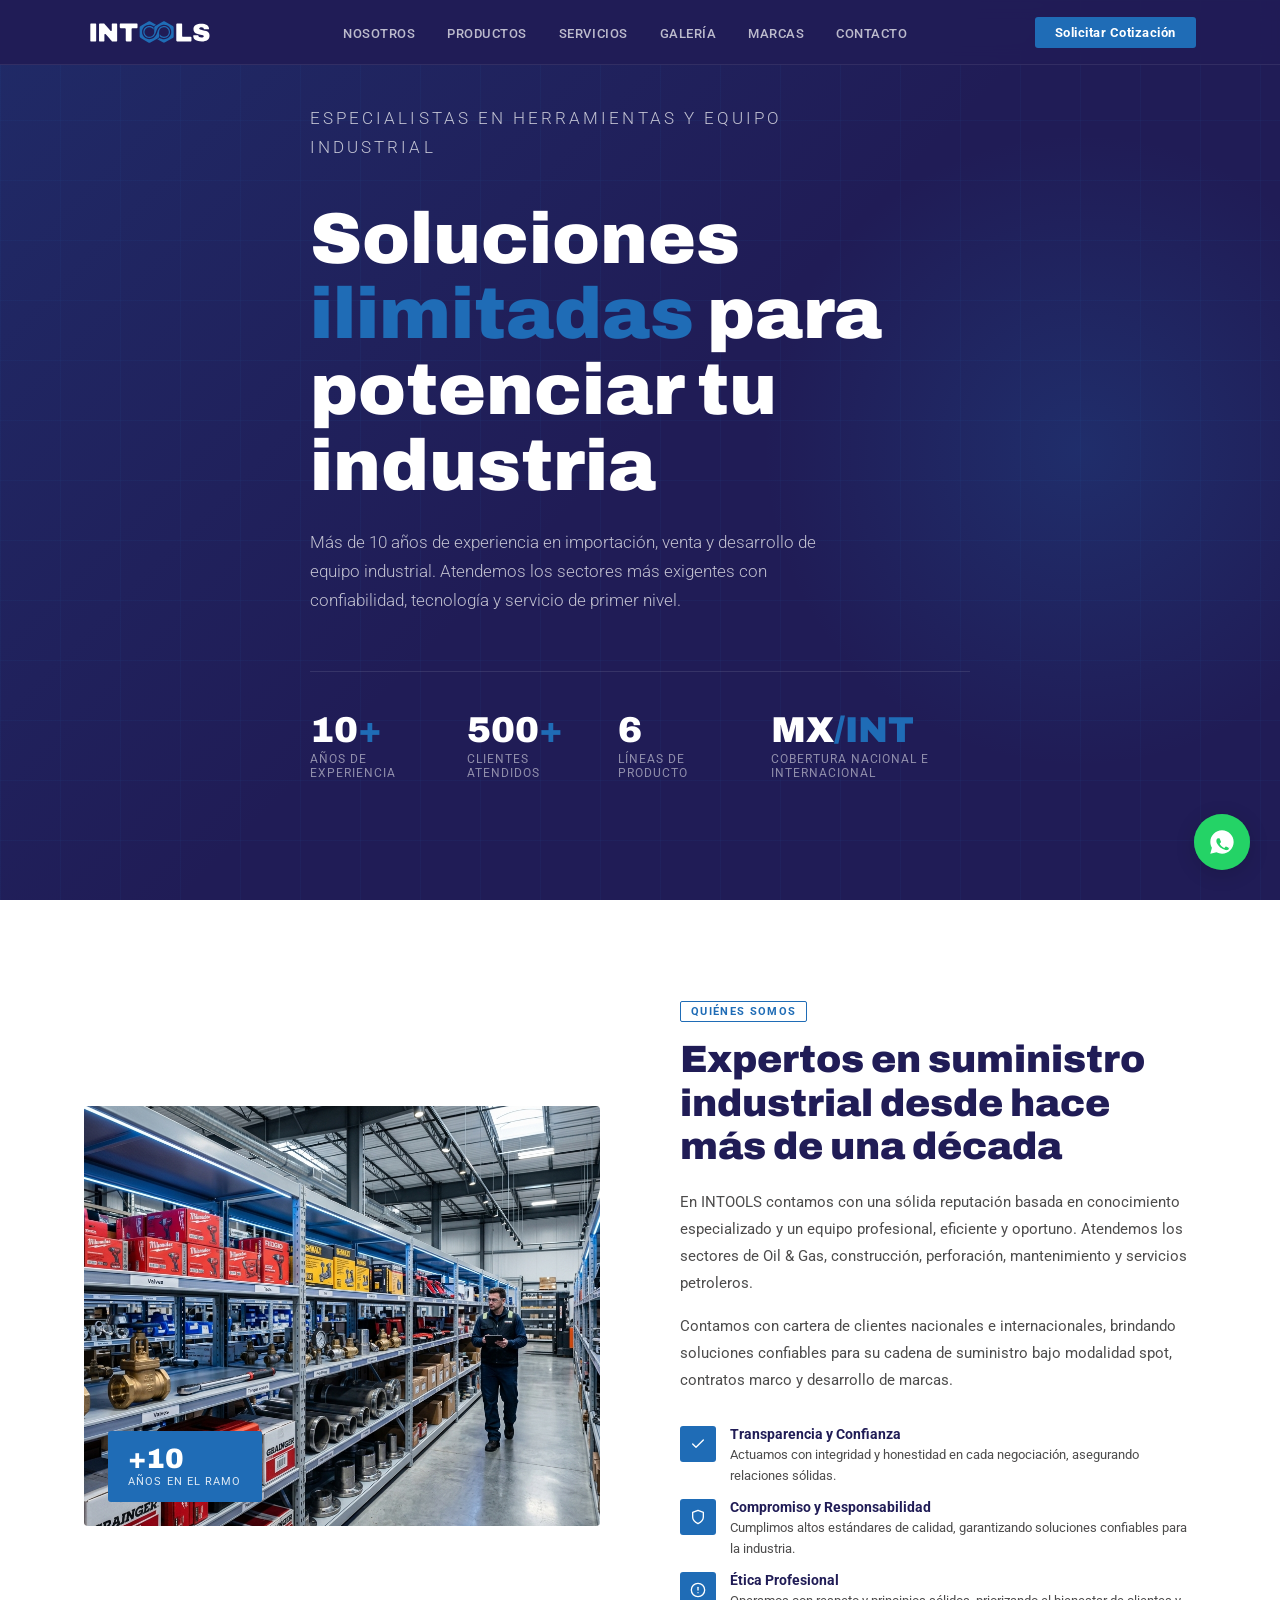
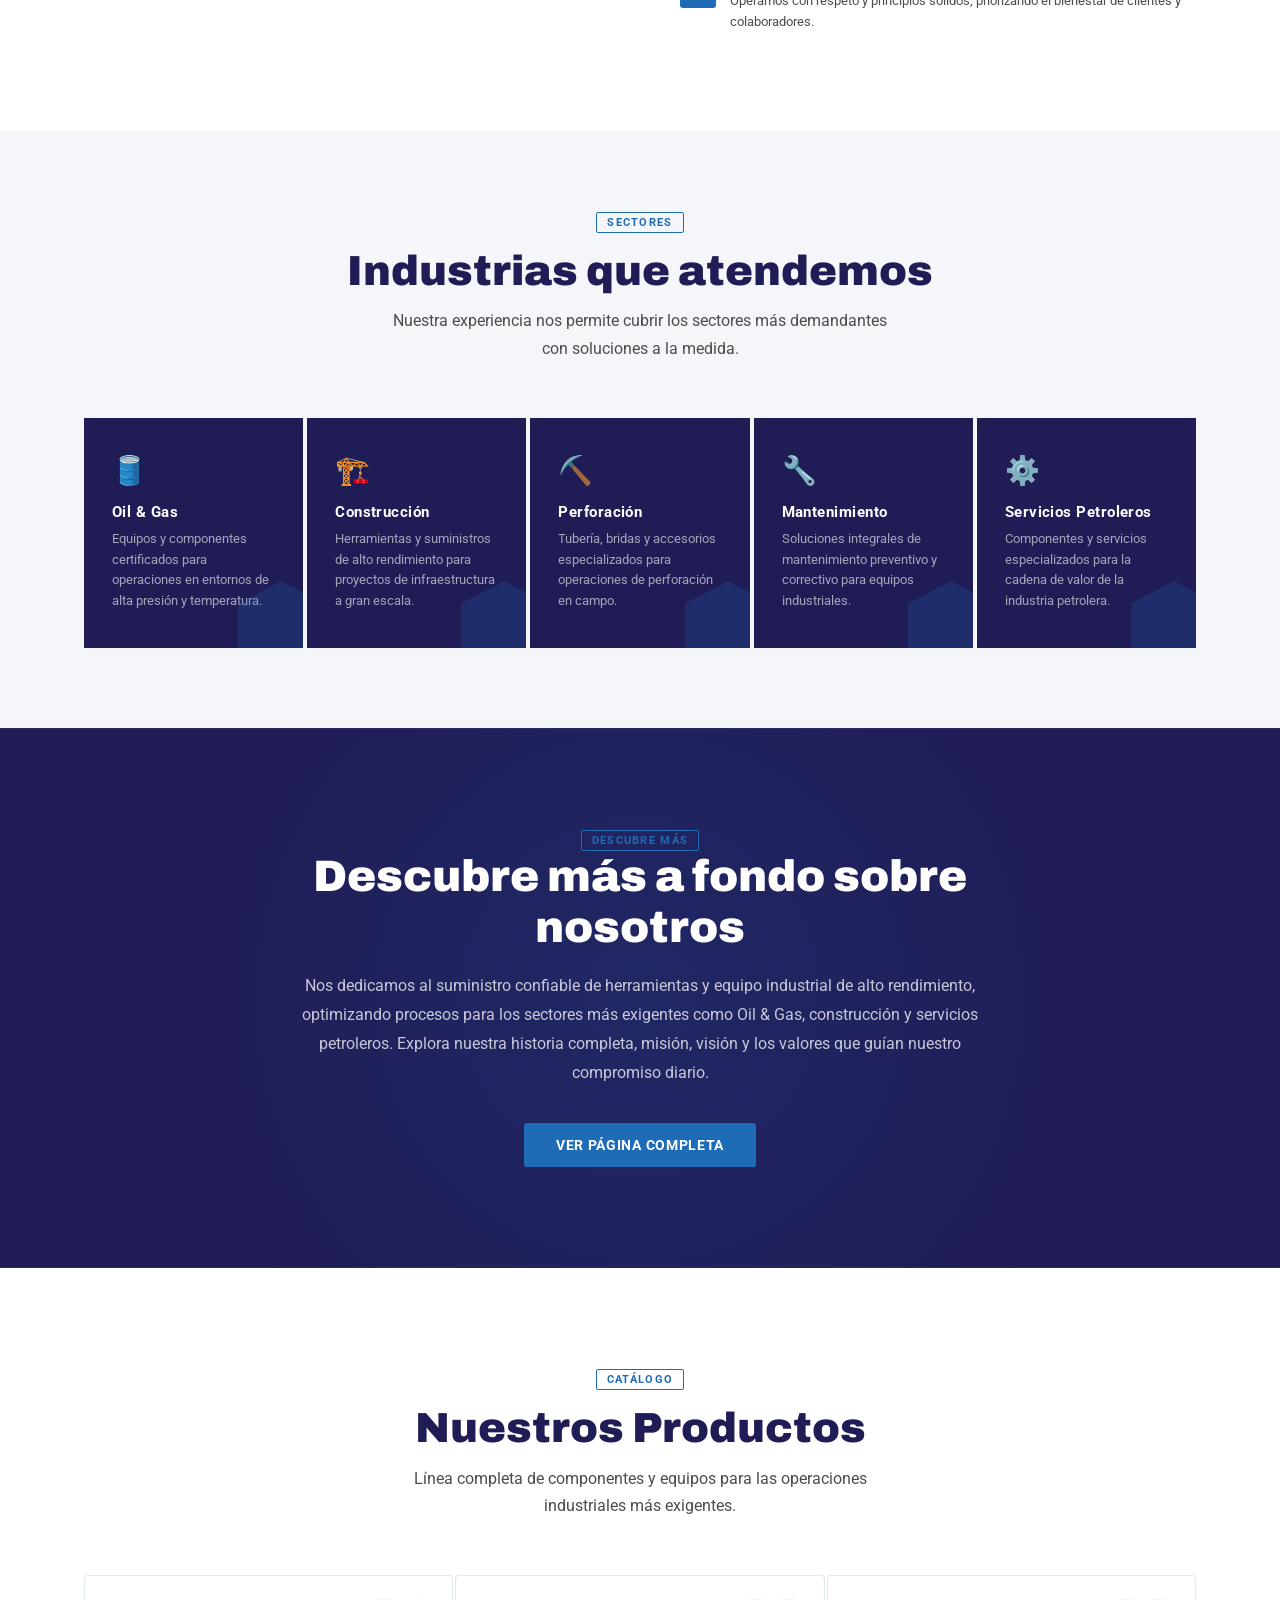
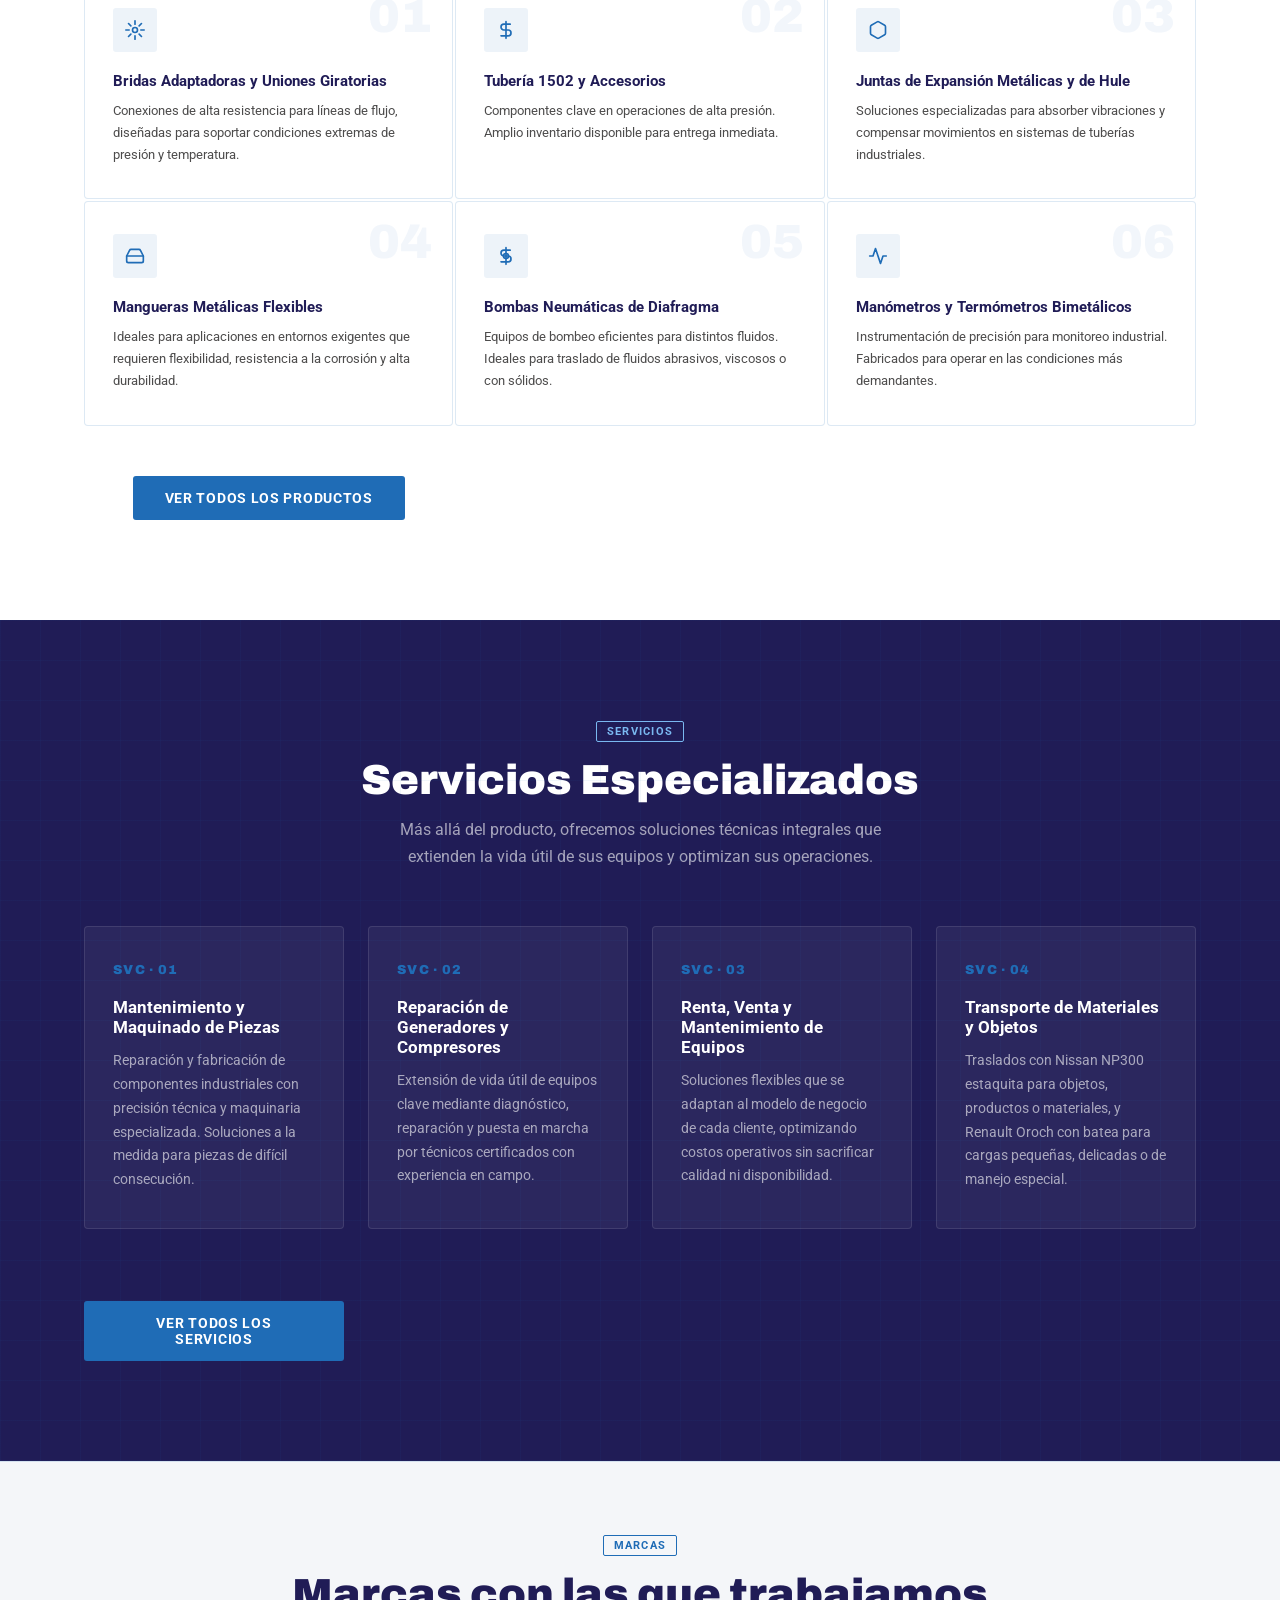
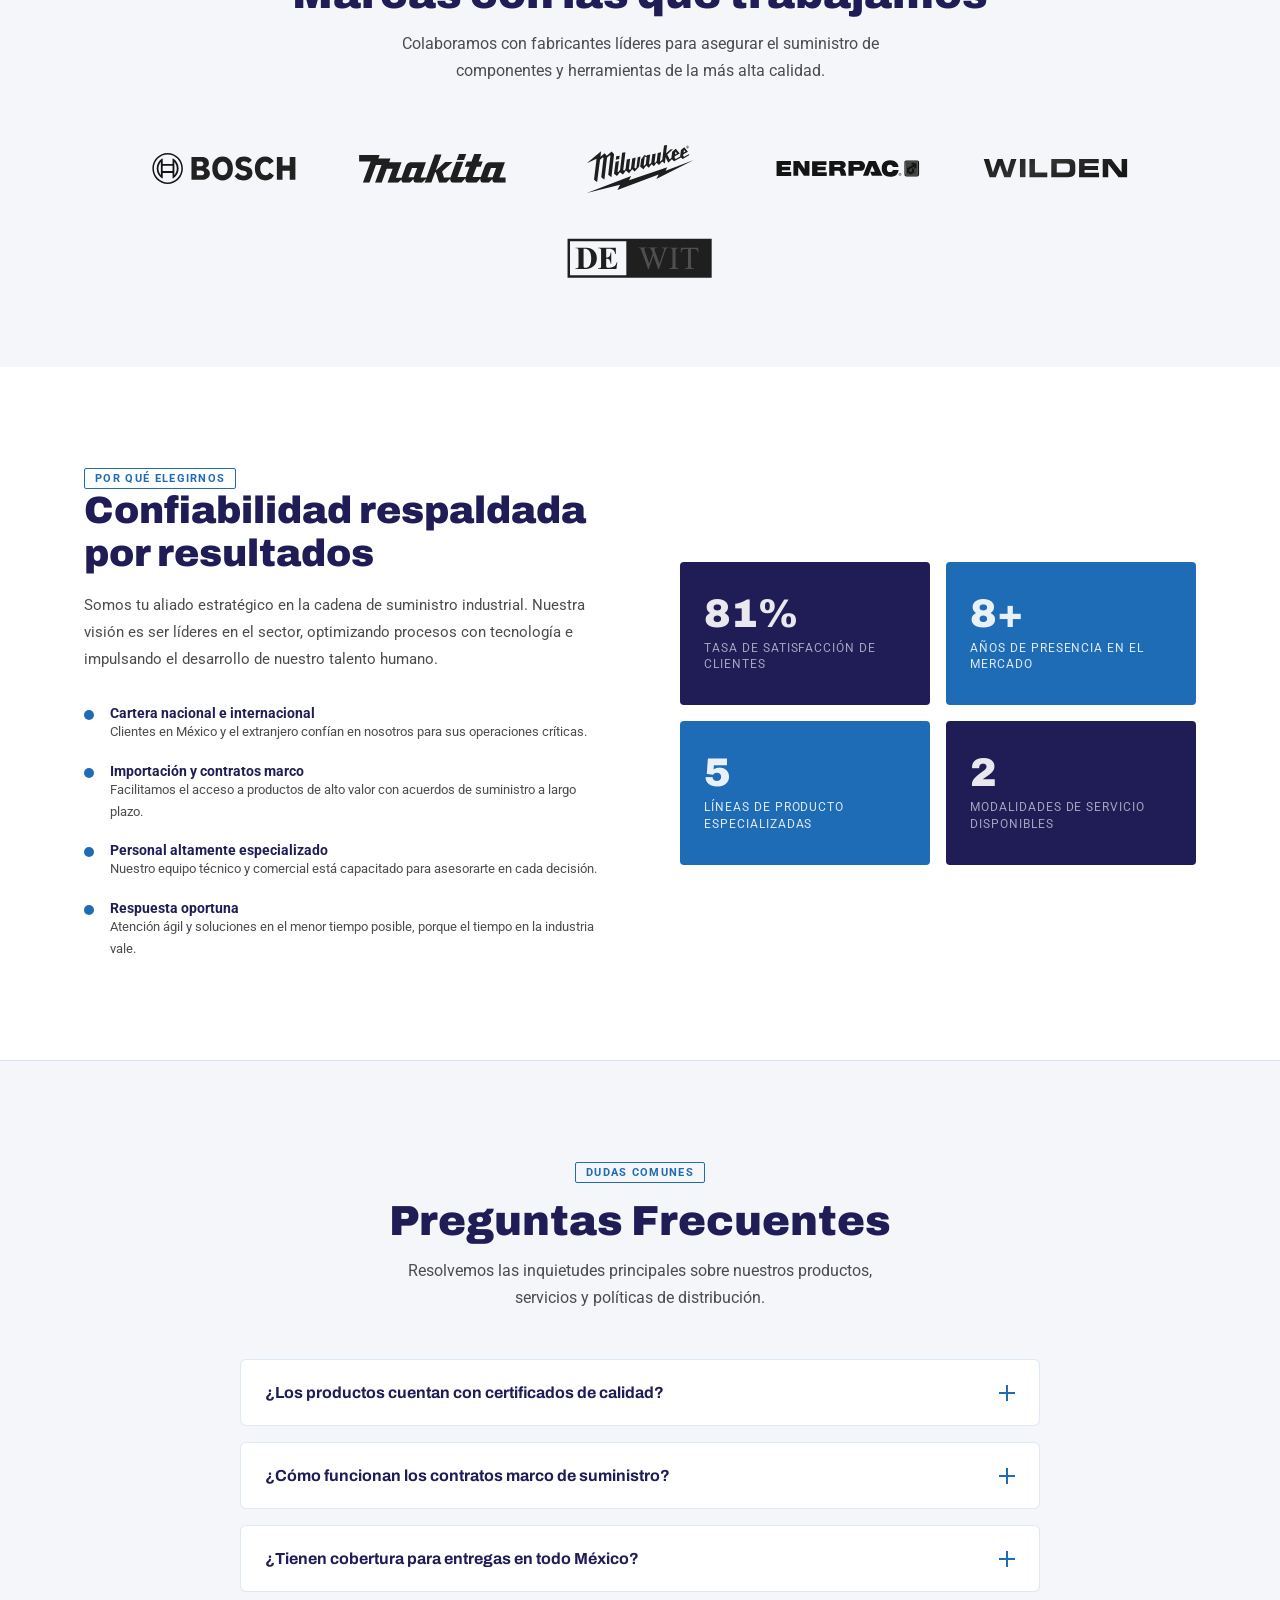
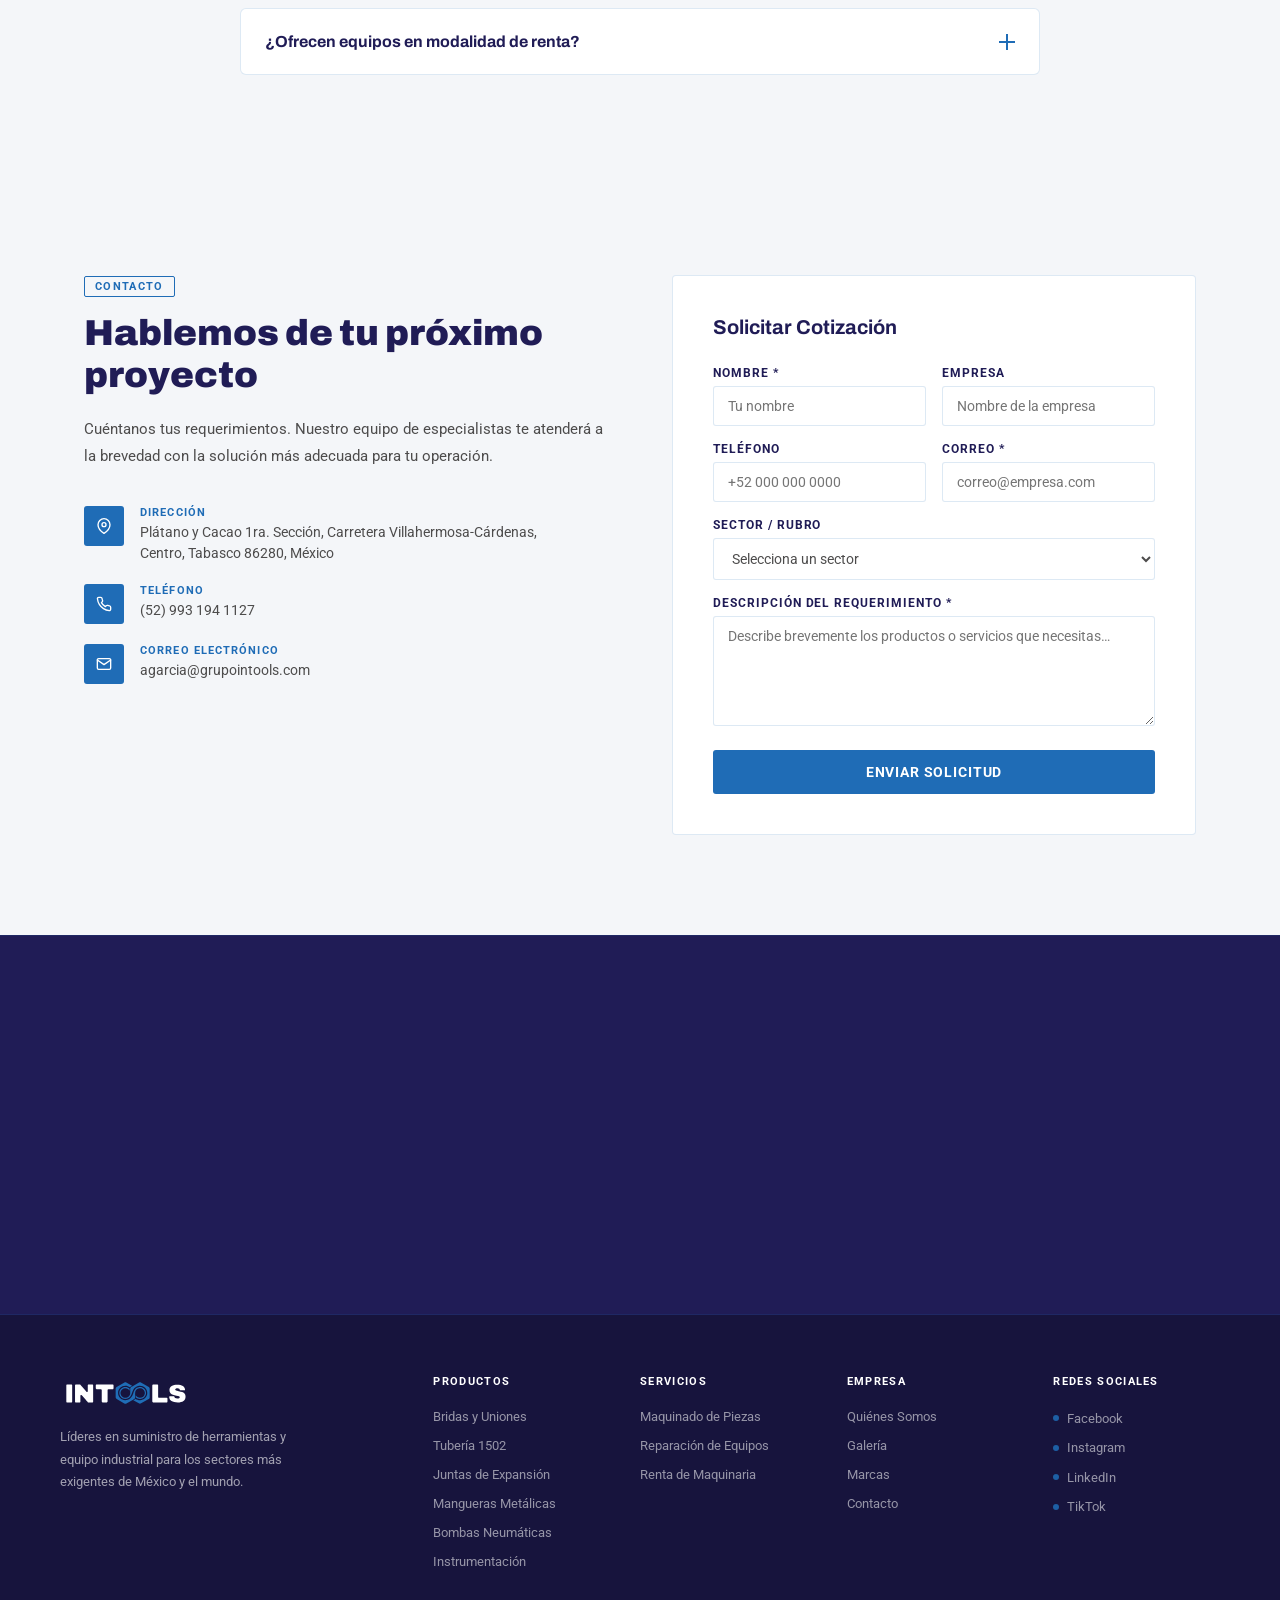
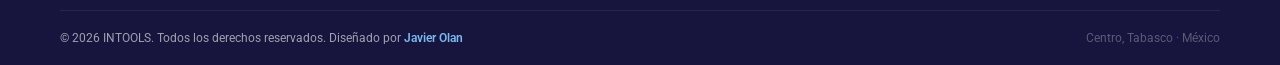
<file: index.html>
<!DOCTYPE html>
<html lang="es">
<head>
<meta charset="UTF-8">
<meta name="viewport" content="width=device-width, initial-scale=1.0">
<title>INTOOLS – Suministros Industriales</title>
<link rel="preconnect" href="https://fonts.googleapis.com">
<link rel="preconnect" href="https://fonts.gstatic.com" crossorigin>
<link href="https://fonts.googleapis.com/css2?family=Archivo:ital,wght@0,400;0,600;0,700;0,900;1,400&family=Roboto:wght@300;400;500;700&display=swap" rel="stylesheet">
<link rel="stylesheet" href="styles.css">
</head>
<body>

<!-- NAV -->
<nav>
  <div class="container nav-inner">
    <a href="#" class="logo" aria-label="INTOOLS">
      <img src="assets/logo/logo_intools_dark.svg" alt="INTOOLS">
    </a>
    <ul class="nav-links">
      <li><a href="#nosotros-descubre">Nosotros</a></li>
      <li><a href="#productos">Productos</a></li>
      <li><a href="#servicios">Servicios</a></li>
      <li><a href="galeria.html">Galería</a></li>
      <li><a href="#marcas">Marcas</a></li>
      <li><a href="#contacto">Contacto</a></li>
    </ul>
    <a href="#contacto" class="nav-cta">Solicitar Cotización</a>
    <button class="hamburger" aria-label="Menú">
      <span></span><span></span><span></span>
    </button>
  </div>
</nav>

<!-- HERO -->
<section class="hero">
  <div class="hero-bg"></div>
  <div class="hero-grid"></div>
  <div class="hero-accent"></div>
  <div class="container">
    <div class="hero-content">
      <p class="hero-eyebrow">Especialistas en herramientas y equipo industrial</p>
      <h1>Soluciones <em>ilimitadas</em> para potenciar tu industria</h1>
      <p>Más de 10 años de experiencia en importación, venta y desarrollo de equipo industrial. Atendemos los sectores más exigentes con confiabilidad, tecnología y servicio de primer nivel.</p>

      <div class="hero-stats">
        <div>
          <div class="stat-num" data-target="10">0<span>+</span></div>
          <div class="stat-label">Años de experiencia</div>
        </div>
        <div>
          <div class="stat-num" data-target="500">0<span>+</span></div>
          <div class="stat-label">Clientes atendidos</div>
        </div>
        <div>
          <div class="stat-num" data-target="6">0</div>
          <div class="stat-label">Líneas de producto</div>
        </div>
        <div>
          <div class="stat-num">MX<span>/INT</span></div>
          <div class="stat-label">Cobertura nacional e internacional</div>
        </div>
      </div>
    </div>
  </div>
</section>

<!-- NOSOTROS -->
<section class="about" id="nosotros">
  <div class="container">
    <div class="about-grid">
      <div class="about-visual">
        <img src="assets/about_warehouse.png" alt="Almacén de Suministro Industrial INTOOLS" class="about-img">
        <div class="av-badge">
          <div class="big">+10</div>
          <div class="small">Años en el ramo</div>
        </div>
      </div>
      <div class="about-text">
        <span class="tag">Quiénes somos</span>
        <h2>Expertos en suministro industrial desde hace más de una década</h2>
        <p>En INTOOLS contamos con una sólida reputación basada en conocimiento especializado y un equipo profesional, eficiente y oportuno. Atendemos los sectores de Oil &amp; Gas, construcción, perforación, mantenimiento y servicios petroleros.</p>
        <p>Contamos con cartera de clientes nacionales e internacionales, brindando soluciones confiables para su cadena de suministro bajo modalidad spot, contratos marco y desarrollo de marcas.</p>
        <div class="about-values">
          <div class="value-item">
            <div class="value-icon">
              <svg viewBox="0 0 24 24"><polyline points="20 6 9 17 4 12"/></svg>
            </div>
            <div class="value-text">
              <strong>Transparencia y Confianza</strong>
              <span>Actuamos con integridad y honestidad en cada negociación, asegurando relaciones sólidas.</span>
            </div>
          </div>
          <div class="value-item">
            <div class="value-icon">
              <svg viewBox="0 0 24 24"><path d="M12 22s8-4 8-10V5l-8-3-8 3v7c0 6 8 10 8 10z"/></svg>
            </div>
            <div class="value-text">
              <strong>Compromiso y Responsabilidad</strong>
              <span>Cumplimos altos estándares de calidad, garantizando soluciones confiables para la industria.</span>
            </div>
          </div>
          <div class="value-item">
            <div class="value-icon">
              <svg viewBox="0 0 24 24"><circle cx="12" cy="12" r="10"/><line x1="12" y1="8" x2="12" y2="12"/><line x1="12" y1="16" x2="12.01" y2="16"/></svg>
            </div>
            <div class="value-text">
              <strong>Ética Profesional</strong>
              <span>Operamos con respeto y principios sólidos, priorizando el bienestar de clientes y colaboradores.</span>
            </div>
          </div>
        </div>
      </div>
    </div>
  </div>
</section>

<!-- SECTORES -->
<section class="sectors">
  <div class="container">
    <div class="section-head">
      <span class="tag">Sectores</span>
      <h2>Industrias que atendemos</h2>
      <p>Nuestra experiencia nos permite cubrir los sectores más demandantes con soluciones a la medida.</p>
    </div>
    <div class="sectors-grid">
      <div class="sector-card">
        <svg class="sector-hex" viewBox="0 0 100 100" xmlns="http://www.w3.org/2000/svg"><polygon points="50,5 93,27.5 93,72.5 50,95 7,72.5 7,27.5"/></svg>
        <span class="sector-icon">🛢️</span>
        <h3>Oil &amp; Gas</h3>
        <p>Equipos y componentes certificados para operaciones en entornos de alta presión y temperatura.</p>
      </div>
      <div class="sector-card">
        <svg class="sector-hex" viewBox="0 0 100 100" xmlns="http://www.w3.org/2000/svg"><polygon points="50,5 93,27.5 93,72.5 50,95 7,72.5 7,27.5"/></svg>
        <span class="sector-icon">🏗️</span>
        <h3>Construcción</h3>
        <p>Herramientas y suministros de alto rendimiento para proyectos de infraestructura a gran escala.</p>
      </div>
      <div class="sector-card">
        <svg class="sector-hex" viewBox="0 0 100 100" xmlns="http://www.w3.org/2000/svg"><polygon points="50,5 93,27.5 93,72.5 50,95 7,72.5 7,27.5"/></svg>
        <span class="sector-icon">⛏️</span>
        <h3>Perforación</h3>
        <p>Tubería, bridas y accesorios especializados para operaciones de perforación en campo.</p>
      </div>
      <div class="sector-card">
        <svg class="sector-hex" viewBox="0 0 100 100" xmlns="http://www.w3.org/2000/svg"><polygon points="50,5 93,27.5 93,72.5 50,95 7,72.5 7,27.5"/></svg>
        <span class="sector-icon">🔧</span>
        <h3>Mantenimiento</h3>
        <p>Soluciones integrales de mantenimiento preventivo y correctivo para equipos industriales.</p>
      </div>
      <div class="sector-card">
        <svg class="sector-hex" viewBox="0 0 100 100" xmlns="http://www.w3.org/2000/svg"><polygon points="50,5 93,27.5 93,72.5 50,95 7,72.5 7,27.5"/></svg>
        <span class="sector-icon">⚙️</span>
        <h3>Servicios Petroleros</h3>
        <p>Componentes y servicios especializados para la cadena de valor de la industria petrolera.</p>
      </div>
    </div>
  </div>
</section>

<!-- DESCUBRE MÁS -->
<section class="about-discover" id="nosotros-descubre">
  <div class="container">
    <div class="discover-box">
      <span class="tag">Descubre más</span>
      <h2>Descubre más a fondo sobre nosotros</h2>
      <p>Nos dedicamos al suministro confiable de herramientas y equipo industrial de alto rendimiento, optimizando procesos para los sectores más exigentes como Oil &amp; Gas, construcción y servicios petroleros. Explora nuestra historia completa, misión, visión y los valores que guían nuestro compromiso diario.</p>
      <a href="nosotros.html" class="btn-primary">Ver página completa</a>
    </div>
  </div>
</section>

<!-- PRODUCTOS -->
<section class="products" id="productos">
  <div class="container">
    <div class="section-head">
      <span class="tag">Catálogo</span>
      <h2>Nuestros Productos</h2>
      <p>Línea completa de componentes y equipos para las operaciones industriales más exigentes.</p>
    </div>
    <div class="products-grid">

      <div class="prod-card">
        <div class="prod-num">01</div>
        <div class="prod-icon">
          <svg viewBox="0 0 24 24"><circle cx="12" cy="12" r="3"/><path d="M12 1v4M12 19v4M4.22 4.22l2.83 2.83M16.95 16.95l2.83 2.83M1 12h4M19 12h4M4.22 19.78l2.83-2.83M16.95 7.05l2.83-2.83"/></svg>
        </div>
        <h3>Bridas Adaptadoras y Uniones Giratorias</h3>
        <p>Conexiones de alta resistencia para líneas de flujo, diseñadas para soportar condiciones extremas de presión y temperatura.</p>
      </div>

      <div class="prod-card">
        <div class="prod-num">02</div>
        <div class="prod-icon">
          <svg viewBox="0 0 24 24"><line x1="12" y1="2" x2="12" y2="22"/><path d="M17 5H9.5a3.5 3.5 0 000 7h5a3.5 3.5 0 010 7H6"/></svg>
        </div>
        <h3>Tubería 1502 y Accesorios</h3>
        <p>Componentes clave en operaciones de alta presión. Amplio inventario disponible para entrega inmediata.</p>
      </div>

      <div class="prod-card">
        <div class="prod-num">03</div>
        <div class="prod-icon">
          <svg viewBox="0 0 24 24"><path d="M21 16V8a2 2 0 00-1-1.73l-7-4a2 2 0 00-2 0l-7 4A2 2 0 003 8v8a2 2 0 001 1.73l7 4a2 2 0 002 0l7-4A2 2 0 0021 16z"/></svg>
        </div>
        <h3>Juntas de Expansión Metálicas y de Hule</h3>
        <p>Soluciones especializadas para absorber vibraciones y compensar movimientos en sistemas de tuberías industriales.</p>
      </div>

      <div class="prod-card">
        <div class="prod-num">04</div>
        <div class="prod-icon">
          <svg viewBox="0 0 24 24"><path d="M22 12H2"/><path d="M5.45 5.11L2 12v6a2 2 0 002 2h16a2 2 0 002-2v-6l-3.45-6.89A2 2 0 0016.76 4H7.24a2 2 0 00-1.79 1.11z"/></svg>
        </div>
        <h3>Mangueras Metálicas Flexibles</h3>
        <p>Ideales para aplicaciones en entornos exigentes que requieren flexibilidad, resistencia a la corrosión y alta durabilidad.</p>
      </div>

      <div class="prod-card">
        <div class="prod-num">05</div>
        <div class="prod-icon">
          <svg viewBox="0 0 24 24"><path d="M12 2v20M17 5H9.5a3.5 3.5 0 100 7h5a3.5 3.5 0 110 7H6"/><circle cx="12" cy="12" r="3"/></svg>
        </div>
        <h3>Bombas Neumáticas de Diafragma</h3>
        <p>Equipos de bombeo eficientes para distintos fluidos. Ideales para traslado de fluidos abrasivos, viscosos o con sólidos.</p>
      </div>

      <div class="prod-card">
        <div class="prod-num">06</div>
        <div class="prod-icon">
          <svg viewBox="0 0 24 24"><path d="M22 12h-4l-3 9L9 3l-3 9H2"/></svg>
        </div>
        <h3>Manómetros y Termómetros Bimetálicos</h3>
        <p>Instrumentación de precisión para monitoreo industrial. Fabricados para operar en las condiciones más demandantes.</p>
      </div>

      <div class="section-actions" style="text-align: center; margin-top: 48px;">
        <a href="productos.html" class="btn-primary">Ver todos los productos</a>
      </div>
    </div>
  </div>
</section>

<!-- SERVICIOS -->
<section class="services" id="servicios">
  <div class="container">
    <div class="section-head">
      <span class="tag tag-light">Servicios</span>
      <h2>Servicios Especializados</h2>
      <p>Más allá del producto, ofrecemos soluciones técnicas integrales que extienden la vida útil de sus equipos y optimizan sus operaciones.</p>
    </div>
    <div class="services-grid">

      <div class="svc-card">
        <span class="svc-num">SVC · 01</span>
        <h3>Mantenimiento y Maquinado de Piezas</h3>
        <p>Reparación y fabricación de componentes industriales con precisión técnica y maquinaria especializada. Soluciones a la medida para piezas de difícil consecución.</p>
      </div>

      <div class="svc-card">
        <span class="svc-num">SVC · 02</span>
        <h3>Reparación de Generadores y Compresores</h3>
        <p>Extensión de vida útil de equipos clave mediante diagnóstico, reparación y puesta en marcha por técnicos certificados con experiencia en campo.</p>
      </div>

      <div class="svc-card">
        <span class="svc-num">SVC · 03</span>
        <h3>Renta, Venta y Mantenimiento de Equipos</h3>
        <p>Soluciones flexibles que se adaptan al modelo de negocio de cada cliente, optimizando costos operativos sin sacrificar calidad ni disponibilidad.</p>
      </div>

      <div class="svc-card">
        <span class="svc-num">SVC · 04</span>
        <h3>Transporte de Materiales y Objetos</h3>
        <p>Traslados con Nissan NP300 estaquita para objetos, productos o materiales, y Renault Oroch con batea para cargas pequeñas, delicadas o de manejo especial.</p>
      </div>

      <div class="section-actions" style="text-align: center; margin-top: 48px;">
        <a href="servicios.html" class="btn-primary">Ver todos los servicios</a>
      </div>
    </div>
  </div>
</section>

<!-- MARCAS -->
<section class="brands" id="marcas">
  <div class="container">
    <div class="section-head" style="margin-bottom: 48px;">
      <span class="tag">Marcas</span>
      <h2>Marcas con las que trabajamos</h2>
      <p>Colaboramos con fabricantes líderes para asegurar el suministro de componentes y herramientas de la más alta calidad.</p>
    </div>
    <div class="brands-strip">
      <div class="brand-logo brand-bosch">
        <img src="assets/logo/marcas/logo_bosch.svg" alt="Bosch">
      </div>
      <div class="brand-logo brand-makita">
        <img src="assets/logo/marcas/logo_makita.svg" alt="Makita">
      </div>
      <div class="brand-logo brand-milwaukee">
        <img src="assets/logo/marcas/logo_milwaukee.svg" alt="Milwaukee">
      </div>
      <div class="brand-logo brand-enerpac">
        <img src="assets/logo/marcas/logo_enerpac.svg" alt="Enerpac">
      </div>
      <div class="brand-logo brand-wilden">
        <img src="assets/logo/marcas/logo_wilden.svg" alt="Wilden">
      </div>
      <div class="brand-logo brand-dewit">
        <img src="assets/logo/marcas/logo_dewit.svg" alt="Dewit">
      </div>
    </div>
  </div>
</section>

<!-- POR QUÉ INTOOLS -->
<section class="why">
  <div class="container">
    <div class="why-grid">
      <div class="why-text">
        <span class="tag">Por qué elegirnos</span>
        <h2>Confiabilidad respaldada por resultados</h2>
        <p>Somos tu aliado estratégico en la cadena de suministro industrial. Nuestra visión es ser líderes en el sector, optimizando procesos con tecnología e impulsando el desarrollo de nuestro talento humano.</p>
        <div class="why-features">
          <div class="wf-item">
            <div class="wf-dot"></div>
            <div>
              <strong>Cartera nacional e internacional</strong>
              <span>Clientes en México y el extranjero confían en nosotros para sus operaciones críticas.</span>
            </div>
          </div>
          <div class="wf-item">
            <div class="wf-dot"></div>
            <div>
              <strong>Importación y contratos marco</strong>
              <span>Facilitamos el acceso a productos de alto valor con acuerdos de suministro a largo plazo.</span>
            </div>
          </div>
          <div class="wf-item">
            <div class="wf-dot"></div>
            <div>
              <strong>Personal altamente especializado</strong>
              <span>Nuestro equipo técnico y comercial está capacitado para asesorarte en cada decisión.</span>
            </div>
          </div>
          <div class="wf-item">
            <div class="wf-dot"></div>
            <div>
              <strong>Respuesta oportuna</strong>
              <span>Atención ágil y soluciones en el menor tiempo posible, porque el tiempo en la industria vale.</span>
            </div>
          </div>
        </div>
      </div>
      <div class="why-visual">
        <div class="wv-card">
          <div class="wv-num" data-target="98">0%</div>
          <div class="wv-label">Tasa de satisfacción de clientes</div>
        </div>
        <div class="wv-card accent">
          <div class="wv-num" data-target="10">0+</div>
          <div class="wv-label">Años de presencia en el mercado</div>
        </div>
        <div class="wv-card accent">
          <div class="wv-num" data-target="6">0</div>
          <div class="wv-label">Líneas de producto especializadas</div>
        </div>
        <div class="wv-card">
          <div class="wv-num" data-target="3">0</div>
          <div class="wv-label">Modalidades de servicio disponibles</div>
        </div>
      </div>
    </div>
  </div>
</section>

<!-- PREGUNTAS FRECUENTES -->
<section class="faq">
  <div class="container">
    <div class="section-head" style="margin-bottom: 48px;">
      <span class="tag">Dudas comunes</span>
      <h2>Preguntas Frecuentes</h2>
      <p>Resolvemos las inquietudes principales sobre nuestros productos, servicios y políticas de distribución.</p>
    </div>
    <div class="faq-accordion">
      <div class="faq-item">
        <button class="faq-question" aria-expanded="false">
          <h3>¿Los productos cuentan con certificados de calidad?</h3>
          <span class="faq-toggle-icon"></span>
        </button>
        <div class="faq-answer">
          <div class="faq-answer-content">
            <p>Sí, todos nuestros productos de líneas críticas (como bridas adaptadoras, conexiones API, tubería 1502 y juntas metálicas) están fabricados bajo las normas internacionales más estrictas (API 6A, ASME, ISO, NACE MR0175) y se entregan con sus respectivos certificados de material y pruebas de presión de fábrica bajo requerimiento.</p>
          </div>
        </div>
      </div>
      <div class="faq-item">
        <button class="faq-question" aria-expanded="false">
          <h3>¿Cómo funcionan los contratos marco de suministro?</h3>
          <span class="faq-toggle-icon"></span>
        </button>
        <div class="faq-answer">
          <div class="faq-answer-content">
            <p>Establecemos acuerdos de mediano y largo plazo donde congelamos precios competitivos y garantizamos inventario dedicado en nuestro almacén para su empresa. Esto asegura un abasto inmediato tipo "justo a tiempo" sin fluctuaciones de costo en el mercado.</p>
          </div>
        </div>
      </div>
      <div class="faq-item">
        <button class="faq-question" aria-expanded="false">
          <h3>¿Tienen cobertura para entregas en todo México?</h3>
          <span class="faq-toggle-icon"></span>
        </button>
        <div class="faq-answer">
          <div class="faq-answer-content">
            <p>Sí, ofrecemos cobertura de suministro nacional e internacional. Para la zona sureste de México (Tabasco, Veracruz, Campeche, Chiapas) operamos entregas rápidas directas en sus patios u obras con nuestra flotilla propia. Para el resto del país, realizamos envíos a través de fleteras consolidadas confiables.</p>
          </div>
        </div>
      </div>
      <div class="faq-item">
        <button class="faq-question" aria-expanded="false">
          <h3>¿Ofrecen equipos en modalidad de renta?</h3>
          <span class="faq-toggle-icon"></span>
        </button>
        <div class="faq-answer">
          <div class="faq-answer-content">
            <p>Sí, contamos con esquemas flexibles de renta (semanal, mensual o anual) para generadores eléctricos, compresores de aire y torres de iluminación. La renta incluye el mantenimiento preventivo y soporte técnico 24/7 en sitio por nuestro equipo especializado.</p>
          </div>
        </div>
      </div>
    </div>
  </div>
</section>

<!-- CONTACTO -->
<section class="contact" id="contacto">
  <div class="container">
    <div class="contact-grid">
      <div class="contact-info">
        <span class="tag">Contacto</span>
        <h2>Hablemos de tu próximo proyecto</h2>
        <p>Cuéntanos tus requerimientos. Nuestro equipo de especialistas te atenderá a la brevedad con la solución más adecuada para tu operación.</p>
        <div class="contact-items">
          <div class="ci-item">
            <div class="ci-icon">
              <svg viewBox="0 0 24 24"><path d="M21 10c0 7-9 13-9 13s-9-6-9-13a9 9 0 0118 0z"/><circle cx="12" cy="10" r="3"/></svg>
            </div>
            <div>
              <div class="ci-label">Dirección</div>
              <div class="ci-val">Plátano y Cacao 1ra. Sección, Carretera Villahermosa-Cárdenas,<br>Centro, Tabasco 86280, México</div>
            </div>
          </div>
          <div class="ci-item">
            <div class="ci-icon">
              <svg viewBox="0 0 24 24"><path d="M22 16.92v3a2 2 0 01-2.18 2 19.79 19.79 0 01-8.63-3.07 19.5 19.5 0 01-6-6A19.79 19.79 0 012.12 4.18 2 2 0 014.11 2h3a2 2 0 012 1.72 12.84 12.84 0 00.7 2.81 2 2 0 01-.45 2.11L8.09 9.91a16 16 0 006 6l1.27-1.27a2 2 0 012.11-.45 12.84 12.84 0 002.81.7A2 2 0 0122 16.92z"/></svg>
            </div>
            <div>
              <div class="ci-label">Teléfono</div>
              <div class="ci-val"><a href="tel:529931941127">(52) 993 194 1127</a></div>
            </div>
          </div>
          <div class="ci-item">
            <div class="ci-icon">
              <svg viewBox="0 0 24 24"><path d="M4 4h16c1.1 0 2 .9 2 2v12c0 1.1-.9 2-2 2H4c-1.1 0-2-.9-2-2V6c0-1.1.9-2 2-2z"/><polyline points="22,6 12,13 2,6"/></svg>
            </div>
            <div>
              <div class="ci-label">Correo electrónico</div>
              <div class="ci-val"><a href="mailto:agarcia@grupointools.com">agarcia@grupointools.com</a></div>
            </div>
          </div>
        </div>
      </div>
      <div class="contact-form">
        <h3>Solicitar Cotización</h3>
        <div class="form-row">
          <div class="form-group">
            <label for="form-name">Nombre *</label>
            <input type="text" id="form-name" required placeholder="Tu nombre">
            <span class="error-message">Este campo es requerido</span>
          </div>
          <div class="form-group">
            <label for="form-company">Empresa</label>
            <input type="text" id="form-company" placeholder="Nombre de la empresa">
          </div>
        </div>
        <div class="form-row">
          <div class="form-group">
            <label for="form-phone">Teléfono</label>
            <input type="tel" id="form-phone" placeholder="+52 000 000 0000">
          </div>
          <div class="form-group">
            <label for="form-email">Correo *</label>
            <input type="email" id="form-email" required placeholder="correo@empresa.com">
            <span class="error-message">Ingresa un correo válido</span>
          </div>
        </div>
        <div class="form-group">
          <label for="form-sector">Sector / Rubro</label>
          <select id="form-sector">
            <option value="">Selecciona un sector</option>
            <option>Oil &amp; Gas</option>
            <option>Construcción</option>
            <option>Perforación</option>
            <option>Mantenimiento Industrial</option>
            <option>Servicios Petroleros</option>
            <option>Otro</option>
          </select>
        </div>
        <div class="form-group">
          <label for="form-message">Descripción del requerimiento *</label>
          <textarea id="form-message" required placeholder="Describe brevemente los productos o servicios que necesitas…"></textarea>
          <span class="error-message">Este campo es requerido</span>
        </div>
        <button class="form-submit" type="button">Enviar Solicitud</button>
      </div>
    </div>
  </div>
</section>

<!-- MAPA SEPARATOR -->
<div class="map-wrapper">
  <iframe src="https://www.google.com/maps/embed?pb=!1m18!1m12!1m3!1d3793.8188544485547!2d-93.07684078832049!3d18.010427382766324!2m3!1f0!2f0!3f0!3m2!1i1024!2i768!4f13.1!3m3!1m2!1s0x85eedc6d4826b527%3A0xe54e6014e86566bf!2sPl%C3%A1tano%20y%20Cacao%201ra%20Secc%2C%20Tabasco%2C%20Mexico!5e0!3m2!1sen!2smx!4v1780000000000!5m2!1sen!2smx" width="100%" height="380" style="border:0;" allowfullscreen="" loading="lazy" referrerpolicy="no-referrer-when-downgrade"></iframe>
</div>

<!-- FOOTER -->
<footer>
  <div class="container footer-main">
    <div class="footer-grid">
      <div class="footer-brand">
        <a href="#" class="logo" aria-label="INTOOLS">
          <img src="assets/logo/logo_intools_dark.svg" alt="INTOOLS">
        </a>
        <p>Líderes en suministro de herramientas y equipo industrial para los sectores más exigentes de México y el mundo.</p>
      </div>
      <div class="footer-col">
        <h4>Productos</h4>
        <ul>
          <li><a href="#productos">Bridas y Uniones</a></li>
          <li><a href="#productos">Tubería 1502</a></li>
          <li><a href="#productos">Juntas de Expansión</a></li>
          <li><a href="#productos">Mangueras Metálicas</a></li>
          <li><a href="#productos">Bombas Neumáticas</a></li>
          <li><a href="#productos">Instrumentación</a></li>
        </ul>
      </div>
      <div class="footer-col">
        <h4>Servicios</h4>
        <ul>
          <li><a href="#servicios">Maquinado de Piezas</a></li>
          <li><a href="#servicios">Reparación de Equipos</a></li>
          <li><a href="#servicios">Renta de Maquinaria</a></li>
        </ul>
      </div>
      <div class="footer-col">
        <h4>Empresa</h4>
        <ul>
          <li><a href="#nosotros">Quiénes Somos</a></li>
          <li><a href="galeria.html">Galería</a></li>
          <li><a href="#marcas">Marcas</a></li>
          <li><a href="#contacto">Contacto</a></li>
        </ul>
      </div>
      <div class="footer-col">
        <h4>Redes sociales</h4>
        <ul class="social-links">
          <li><a href="https://www.facebook.com/Intoolsmx" target="_blank" rel="noopener noreferrer">Facebook</a></li>
          <li><a href="#" aria-label="Instagram de INTOOLS">Instagram</a></li>
          <li><a href="#" aria-label="LinkedIn de INTOOLS">LinkedIn</a></li>
          <li><a href="#" aria-label="TikTok de INTOOLS">TikTok</a></li>
        </ul>
      </div>
    </div>
  </div>
  <div class="container footer-bottom">
    <p>© <span id="current-year"></span> INTOOLS. Todos los derechos reservados. Diseñado por <a href="https://javierolan.com" target="_blank" rel="noopener noreferrer" style="color: var(--celeste); text-decoration: none; font-weight: 600;">Javier Olan</a></p>
    <span class="ft-right">Centro, Tabasco · México</span>
  </div>
</footer>

<!-- BOTÓN FLOTANTE DE WHATSAPP -->
<a href="https://wa.me/529931941127?text=Hola%20INTOOLS%2C%20me%20gustar%C3%ADa%20solicitar%20informaci%C3%B3n%20y%20cotizaci%C3%B3n%20sobre..." class="whatsapp-float" target="_blank" rel="noopener noreferrer" aria-label="Contacto por WhatsApp">
  <div class="whatsapp-pulse"></div>
  <svg viewBox="0 0 24 24" class="whatsapp-icon" fill="currentColor">
    <path d="M12.012 2c-5.506 0-9.988 4.482-9.988 9.988 0 1.758.459 3.473 1.332 4.987l-1.416 5.176 5.297-1.39c1.464.798 3.111 1.217 4.775 1.217 5.506 0 9.988-4.482 9.988-9.988S17.518 2 12.012 2zm6.262 14.288c-.259.73-.131 1.297-.435 1.724-.316.442-.774.794-1.344.91-.569.117-1.129.176-3.805-.933-2.676-1.109-4.321-3.83-4.453-4.008-.133-.178-1.069-1.423-1.069-2.715 0-1.291.67-1.928.932-2.195.263-.267.575-.334.767-.334h.547c.175 0 .416-.067.65.498.263.633.9 2.195.976 2.348.077.153.131.335.032.533-.1.198-.152.335-.303.51-.152.176-.32.392-.457.525-.152.152-.313.319-.133.626.18.307.798 1.312 1.713 2.127.876.782 1.636 1.026 1.868 1.144.232.119.367.102.502-.05.137-.152.59-.687.747-.92.158-.233.316-.198.532-.119.217.079 1.378.65 1.616.769.239.119.398.178.456.277.06.1.06.568-.198 1.298z"/>
  </svg>
</a>

<div id="toast">✓ Solicitud enviada correctamente</div>

<script src="script.js"></script>
</body>
</html>
</file>
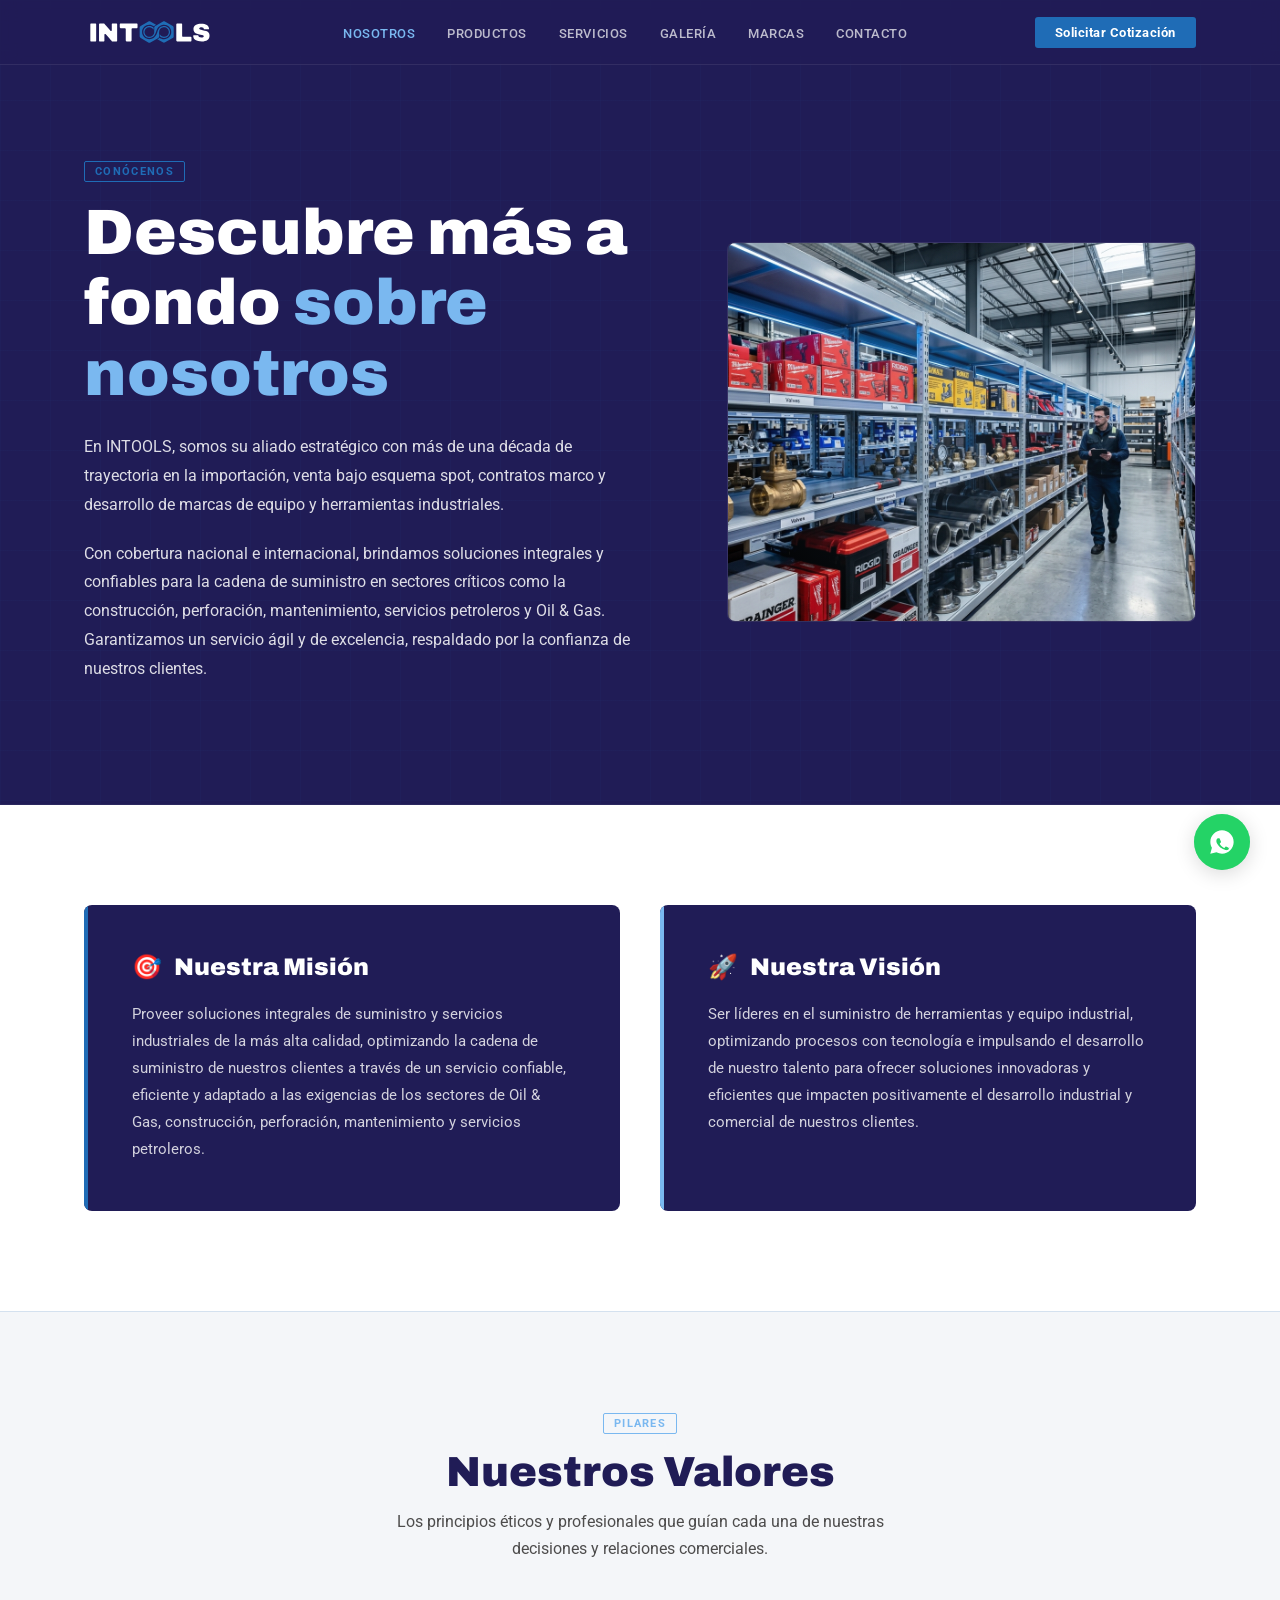
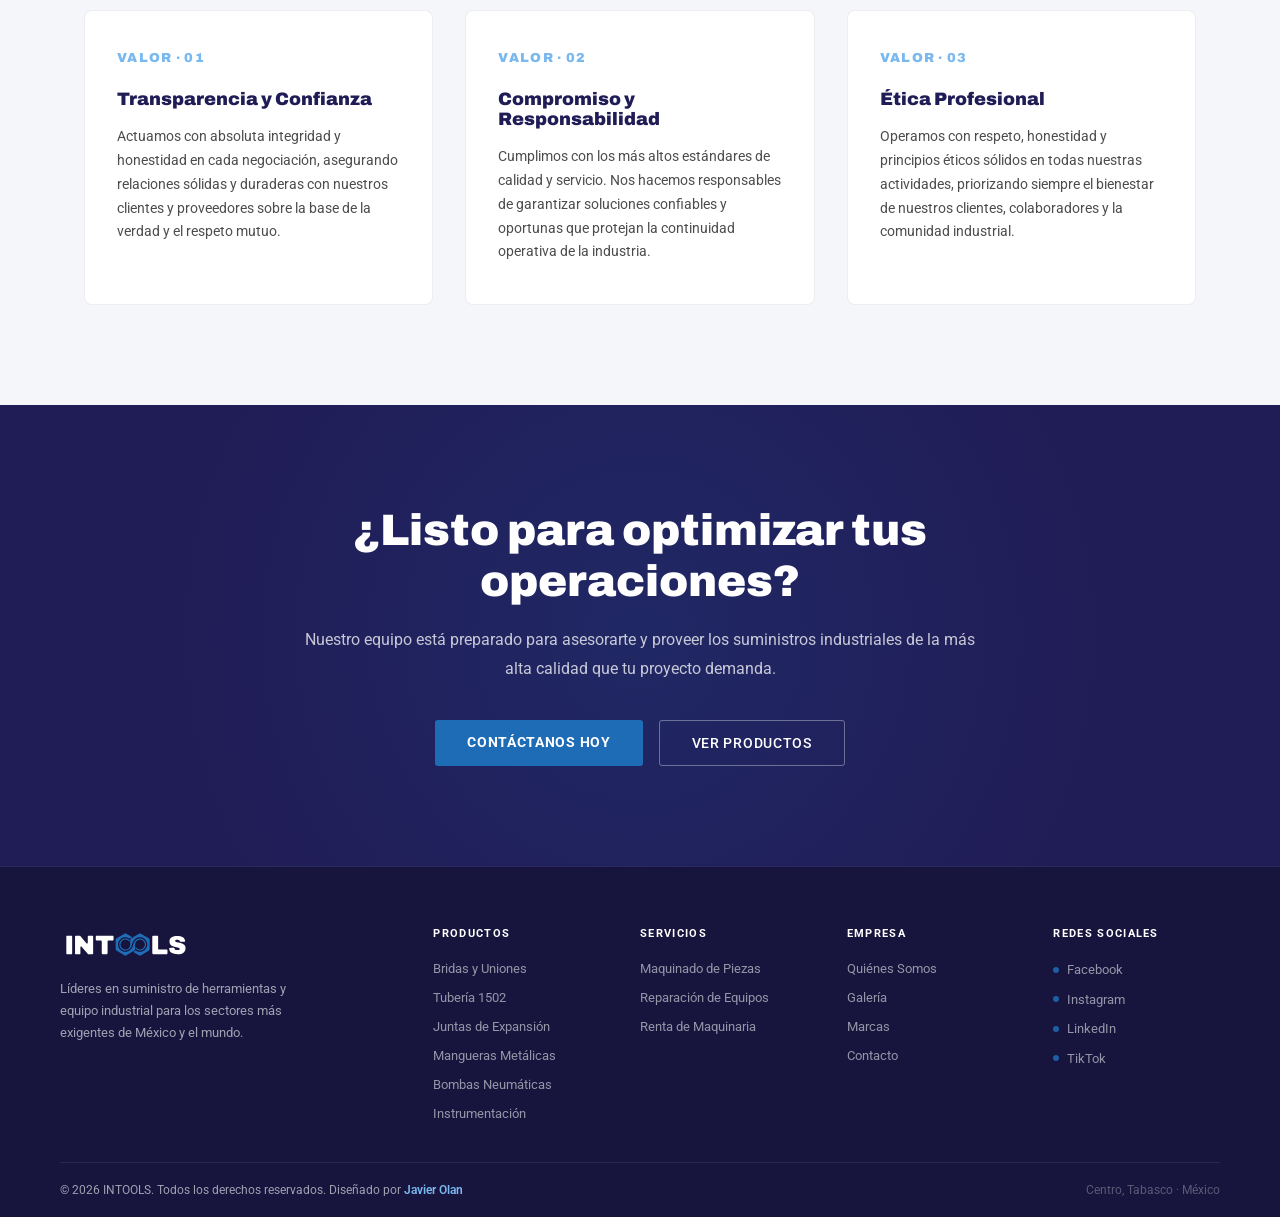
<file: nosotros.html>
<!DOCTYPE html>
<html lang="es">
<head>
<meta charset="UTF-8">
<meta name="viewport" content="width=device-width, initial-scale=1.0">
<title>Sobre Nosotros – INTOOLS</title>
<link rel="preconnect" href="https://fonts.googleapis.com">
<link rel="preconnect" href="https://fonts.gstatic.com" crossorigin>
<link href="https://fonts.googleapis.com/css2?family=Archivo:ital,wght@0,400;0,600;0,700;0,900;1,400&family=Roboto:wght@300;400;500;700&display=swap" rel="stylesheet">
<link rel="stylesheet" href="styles.css">
</head>
<body>

<!-- NAV -->
<nav>
  <div class="container nav-inner">
    <a href="index.html" class="logo" aria-label="INTOOLS">
      <img src="assets/logo/logo_intools_dark.svg" alt="INTOOLS">
    </a>
    <ul class="nav-links">
      <li><a href="nosotros.html" style="color: var(--celeste);">Nosotros</a></li>
      <li><a href="index.html#productos">Productos</a></li>
      <li><a href="index.html#servicios">Servicios</a></li>
      <li><a href="galeria.html">Galería</a></li>
      <li><a href="index.html#marcas">Marcas</a></li>
      <li><a href="index.html#contacto">Contacto</a></li>
    </ul>
    <a href="index.html#contacto" class="nav-cta">Solicitar Cotización</a>
    <button class="hamburger" aria-label="Menú">
      <span></span><span></span><span></span>
    </button>
  </div>
</nav>

<!-- HERO -->
<section class="about-page-hero">
  <div class="container">
    <div class="about-page-hero-grid">
      <div class="about-page-hero-content">
        <span class="tag">Conócenos</span>
        <h1 style="margin-top: 16px;">Descubre más a fondo <em>sobre nosotros</em></h1>
        <p>En INTOOLS, somos su aliado estratégico con más de una década de trayectoria en la importación, venta bajo esquema spot, contratos marco y desarrollo de marcas de equipo y herramientas industriales.</p>
        <p>Con cobertura nacional e internacional, brindamos soluciones integrales y confiables para la cadena de suministro en sectores críticos como la construcción, perforación, mantenimiento, servicios petroleros y Oil &amp; Gas. Garantizamos un servicio ágil y de excelencia, respaldado por la confianza de nuestros clientes.</p>
      </div>
      <div class="about-page-hero-visual">
        <img src="assets/about_warehouse.png" alt="Almacén de Suministro Industrial INTOOLS" class="about-img">
      </div>
    </div>
  </div>
</section>

<!-- MISION & VISION -->
<section class="mission-vision">
  <div class="container">
    <div class="mv-grid">
      <div class="mv-card-custom mission-card">
        <h3><span>🎯</span> Nuestra Misión</h3>
        <p>Proveer soluciones integrales de suministro y servicios industriales de la más alta calidad, optimizando la cadena de suministro de nuestros clientes a través de un servicio confiable, eficiente y adaptado a las exigencias de los sectores de Oil &amp; Gas, construcción, perforación, mantenimiento y servicios petroleros.</p>
      </div>
      <div class="mv-card-custom vision-card">
        <h3><span>🚀</span> Nuestra Visión</h3>
        <p>Ser líderes en el suministro de herramientas y equipo industrial, optimizando procesos con tecnología e impulsando el desarrollo de nuestro talento para ofrecer soluciones innovadoras y eficientes que impacten positivamente el desarrollo industrial y comercial de nuestros clientes.</p>
      </div>
    </div>
  </div>
</section>

<!-- VALORES -->
<section class="values-detail">
  <div class="container">
    <div class="section-head" style="margin-bottom: 32px;">
      <span class="tag tag-light">Pilares</span>
      <h2>Nuestros Valores</h2>
      <p>Los principios éticos y profesionales que guían cada una de nuestras decisiones y relaciones comerciales.</p>
    </div>
    <div class="values-detail-grid">
      
      <div class="value-card-custom">
        <span class="value-num">VALOR · 01</span>
        <h3>Transparencia y Confianza</h3>
        <p>Actuamos con absoluta integridad y honestidad en cada negociación, asegurando relaciones sólidas y duraderas con nuestros clientes y proveedores sobre la base de la verdad y el respeto mutuo.</p>
      </div>

      <div class="value-card-custom">
        <span class="value-num">VALOR · 02</span>
        <h3>Compromiso y Responsabilidad</h3>
        <p>Cumplimos con los más altos estándares de calidad y servicio. Nos hacemos responsables de garantizar soluciones confiables y oportunas que protejan la continuidad operativa de la industria.</p>
      </div>

      <div class="value-card-custom">
        <span class="value-num">VALOR · 03</span>
        <h3>Ética Profesional</h3>
        <p>Operamos con respeto, honestidad y principios éticos sólidos en todas nuestras actividades, priorizando siempre el bienestar de nuestros clientes, colaboradores y la comunidad industrial.</p>
      </div>

    </div>
  </div>
</section>

<!-- CTA RETORNO -->
<section class="about-discover" style="border-top: none;">
  <div class="container">
    <div class="discover-box">
      <h2>¿Listo para optimizar tus operaciones?</h2>
      <p>Nuestro equipo está preparado para asesorarte y proveer los suministros industriales de la más alta calidad que tu proyecto demanda.</p>
      <div class="hero-actions" style="justify-content: center; display: flex; gap: 16px;">
        <a href="index.html#contacto" class="btn-primary">Contáctanos Hoy</a>
        <a href="index.html#productos" class="btn-outline">Ver Productos</a>
      </div>
    </div>
  </div>
</section>

<!-- FOOTER -->
<footer>
  <div class="container footer-main">
    <div class="footer-grid">
      <div class="footer-brand">
        <a href="index.html" class="logo" aria-label="INTOOLS">
          <img src="assets/logo/logo_intools_dark.svg" alt="INTOOLS">
        </a>
        <p>Líderes en suministro de herramientas y equipo industrial para los sectores más exigentes de México y el mundo.</p>
      </div>
      <div class="footer-col">
        <h4>Productos</h4>
        <ul>
          <li><a href="index.html#productos">Bridas y Uniones</a></li>
          <li><a href="index.html#productos">Tubería 1502</a></li>
          <li><a href="index.html#productos">Juntas de Expansión</a></li>
          <li><a href="index.html#productos">Mangueras Metálicas</a></li>
          <li><a href="index.html#productos">Bombas Neumáticas</a></li>
          <li><a href="index.html#productos">Instrumentación</a></li>
        </ul>
      </div>
      <div class="footer-col">
        <h4>Servicios</h4>
        <ul>
          <li><a href="index.html#servicios">Maquinado de Piezas</a></li>
          <li><a href="index.html#servicios">Reparación de Equipos</a></li>
          <li><a href="index.html#servicios">Renta de Maquinaria</a></li>
        </ul>
      </div>
      <div class="footer-col">
        <h4>Empresa</h4>
        <ul>
          <li><a href="nosotros.html">Quiénes Somos</a></li>
          <li><a href="galeria.html">Galería</a></li>
          <li><a href="index.html#marcas">Marcas</a></li>
          <li><a href="index.html#contacto">Contacto</a></li>
        </ul>
      </div>
      <div class="footer-col">
        <h4>Redes sociales</h4>
        <ul class="social-links">
          <li><a href="https://www.facebook.com/Intoolsmx" target="_blank" rel="noopener noreferrer">Facebook</a></li>
          <li><a href="#" aria-label="Instagram de INTOOLS">Instagram</a></li>
          <li><a href="#" aria-label="LinkedIn de INTOOLS">LinkedIn</a></li>
          <li><a href="#" aria-label="TikTok de INTOOLS">TikTok</a></li>
        </ul>
      </div>
    </div>
  </div>
  <div class="container footer-bottom">
    <p>© <span id="current-year"></span> INTOOLS. Todos los derechos reservados. Diseñado por <a href="https://javierolan.com" target="_blank" rel="noopener noreferrer" style="color: var(--celeste); text-decoration: none; font-weight: 600;">Javier Olan</a></p>
    <span class="ft-right">Centro, Tabasco · México</span>
  </div>
</footer>

<!-- BOTÓN FLOTANTE DE WHATSAPP -->
<a href="https://wa.me/529931941127?text=Hola%20INTOOLS%2C%20me%20gustar%C3%ADa%20solicitar%20informaci%C3%B3n%20y%20cotizaci%C3%B3n%20sobre..." class="whatsapp-float" target="_blank" rel="noopener noreferrer" aria-label="Contacto por WhatsApp">
  <div class="whatsapp-pulse"></div>
  <svg viewBox="0 0 24 24" class="whatsapp-icon" fill="currentColor">
    <path d="M12.012 2c-5.506 0-9.988 4.482-9.988 9.988 0 1.758.459 3.473 1.332 4.987l-1.416 5.176 5.297-1.39c1.464.798 3.111 1.217 4.775 1.217 5.506 0 9.988-4.482 9.988-9.988S17.518 2 12.012 2zm6.262 14.288c-.259.73-.131 1.297-.435 1.724-.316.442-.774.794-1.344.91-.569.117-1.129.176-3.805-.933-2.676-1.109-4.321-3.83-4.453-4.008-.133-.178-1.069-1.423-1.069-2.715 0-1.291.67-1.928.932-2.195.263-.267.575-.334.767-.334h.547c.175 0 .416-.067.65.498.263.633.9 2.195.976 2.348.077.153.131.335.032.533-.1.198-.152.335-.303.51-.152.176-.32.392-.457.525-.152.152-.313.319-.133.626.18.307.798 1.312 1.713 2.127.876.782 1.636 1.026 1.868 1.144.232.119.367.102.502-.05.137-.152.59-.687.747-.92.158-.233.316-.198.532-.119.217.079 1.378.65 1.616.769.239.119.398.178.456.277.06.1.06.568-.198 1.298z"/>
  </svg>
</a>

<div id="toast">✓ Solicitud enviada correctamente</div>

<script src="script.js"></script>
</body>
</html>
</file>
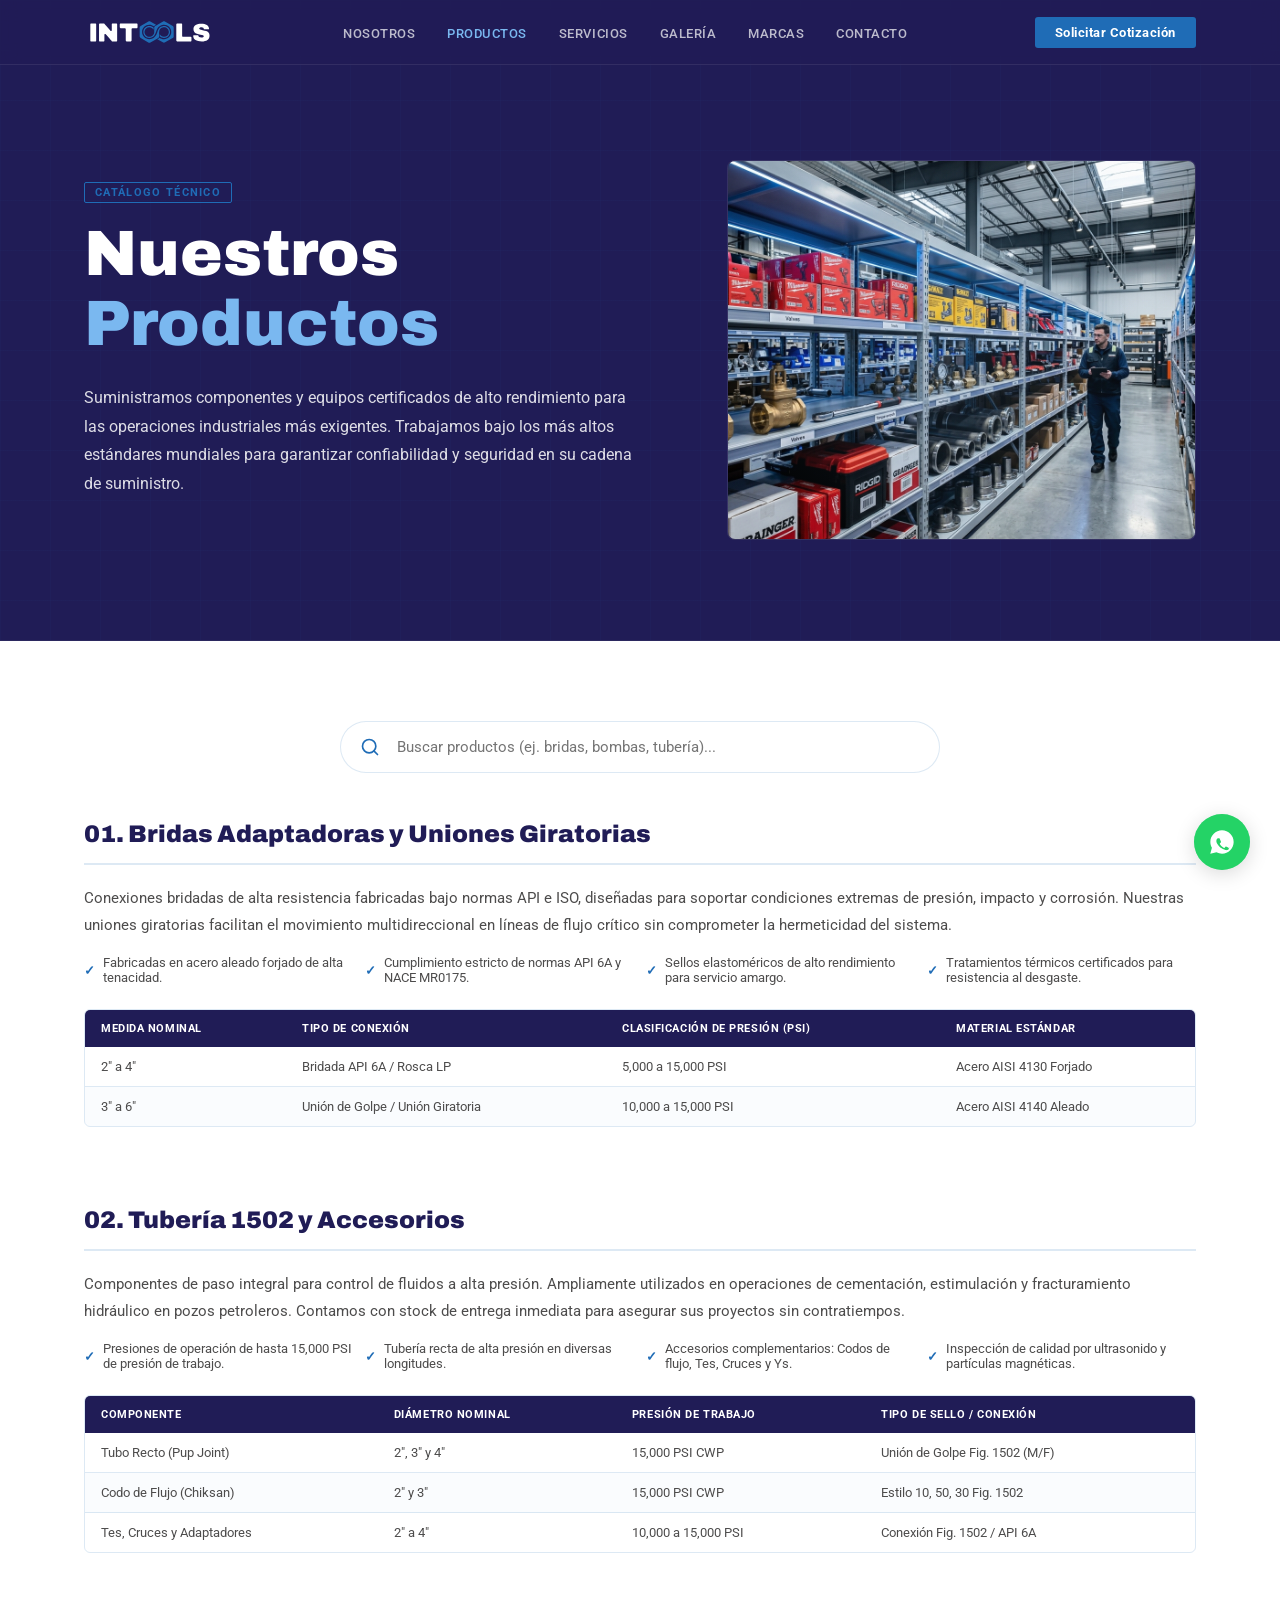
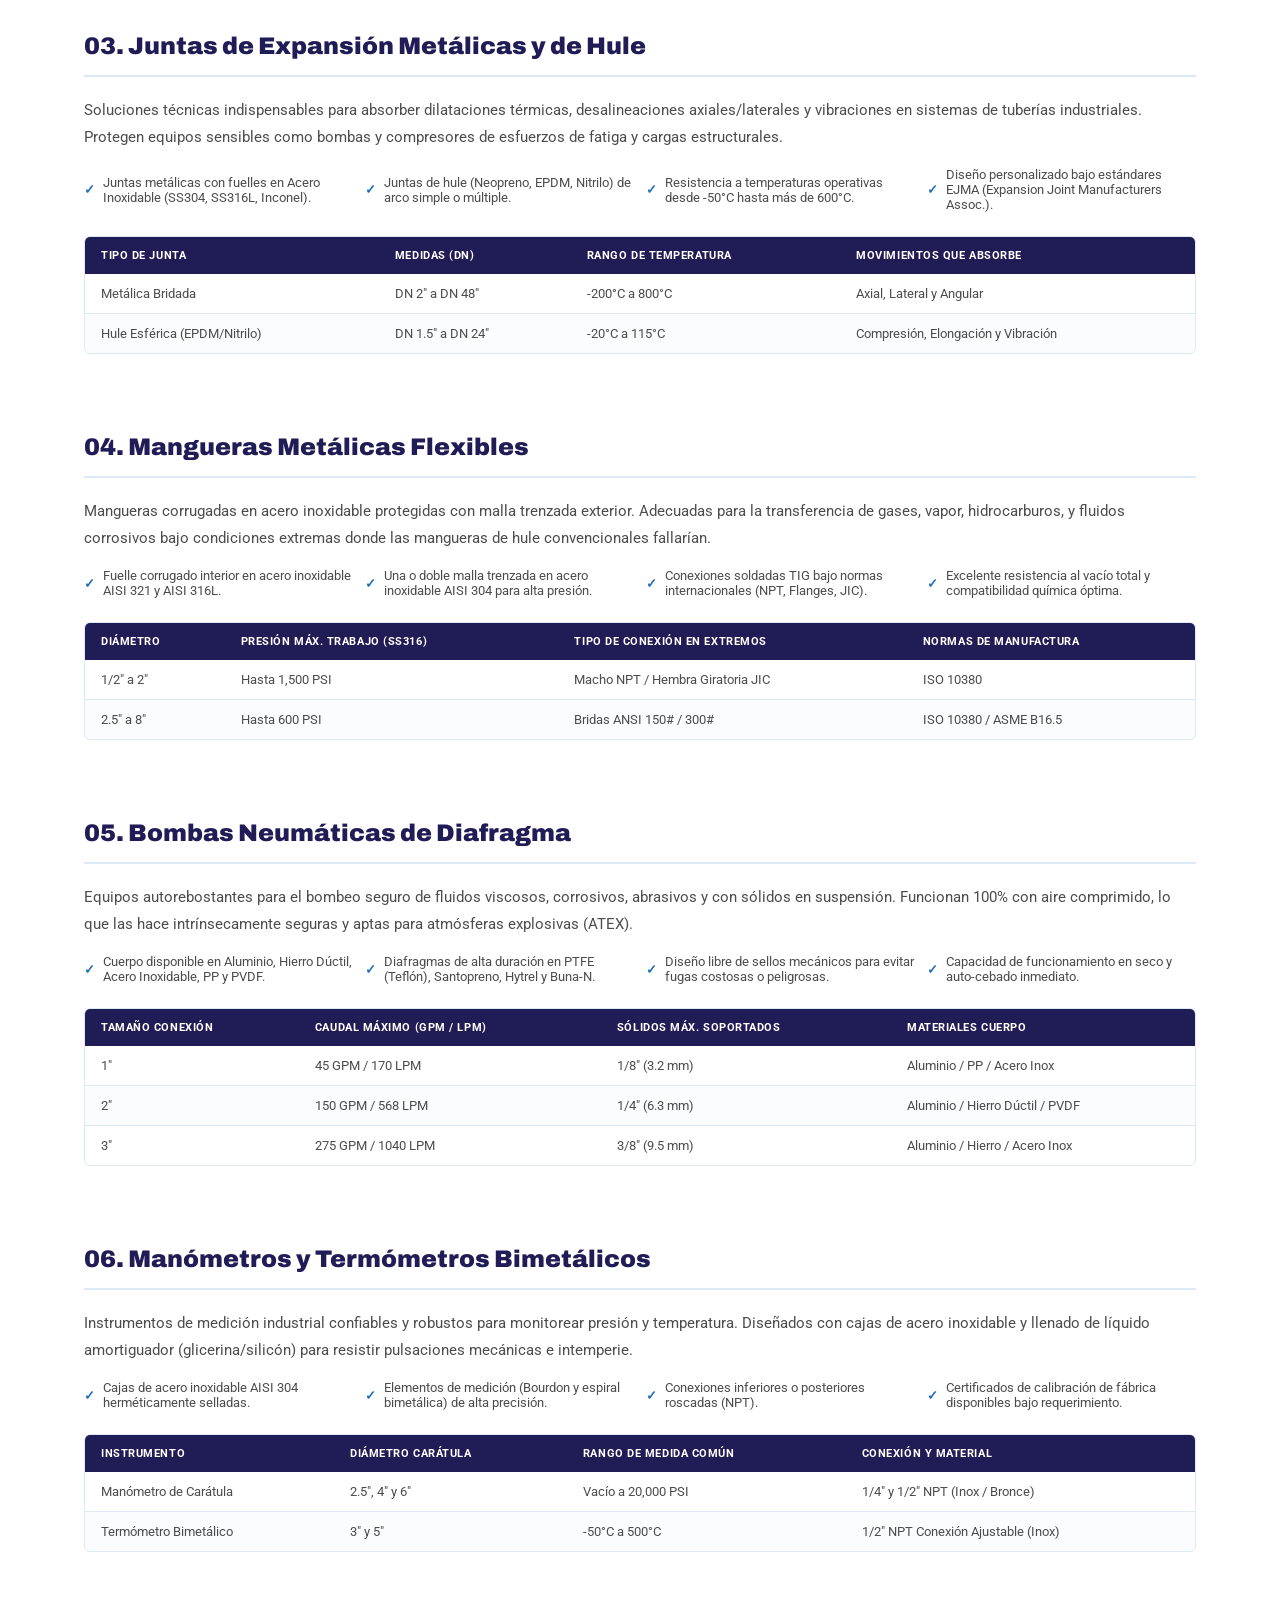
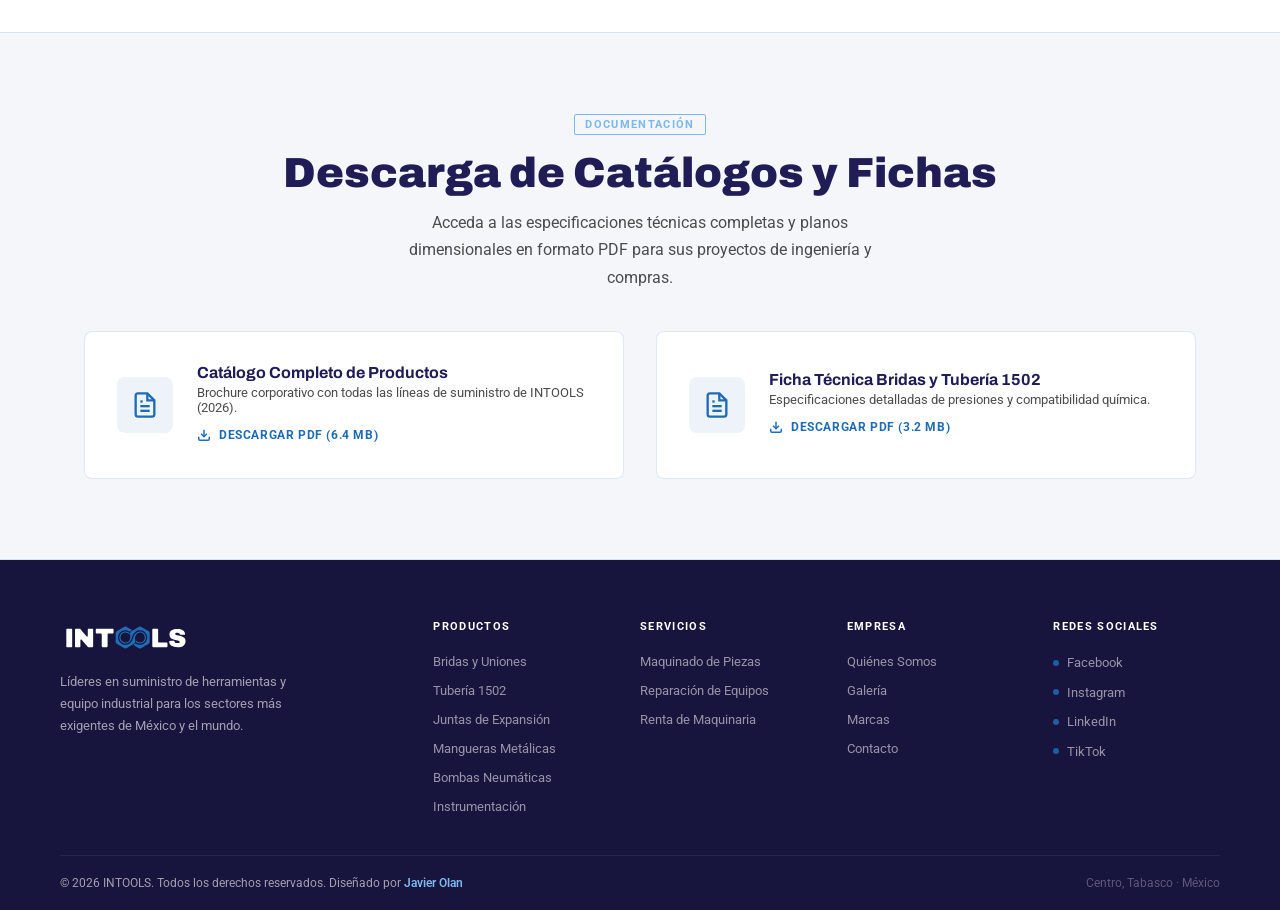
<file: productos.html>
<!DOCTYPE html>
<html lang="es">
<head>
<meta charset="UTF-8">
<meta name="viewport" content="width=device-width, initial-scale=1.0">
<title>Catálogo de Productos – INTOOLS</title>
<link rel="preconnect" href="https://fonts.googleapis.com">
<link rel="preconnect" href="https://fonts.gstatic.com" crossorigin>
<link href="https://fonts.googleapis.com/css2?family=Archivo:ital,wght@0,400;0,600;0,700;0,900;1,400&family=Roboto:wght@300;400;500;700&display=swap" rel="stylesheet">
<link rel="stylesheet" href="styles.css">
</head>
<body>

<!-- NAV -->
<nav>
  <div class="container nav-inner">
    <a href="index.html" class="logo" aria-label="INTOOLS">
      <img src="assets/logo/logo_intools_dark.svg" alt="INTOOLS">
    </a>
    <ul class="nav-links">
      <li><a href="nosotros.html">Nosotros</a></li>
      <li><a href="productos.html" style="color: var(--celeste);">Productos</a></li>
      <li><a href="servicios.html">Servicios</a></li>
      <li><a href="galeria.html">Galería</a></li>
      <li><a href="index.html#marcas">Marcas</a></li>
      <li><a href="index.html#contacto">Contacto</a></li>
    </ul>
    <a href="index.html#contacto" class="nav-cta">Solicitar Cotización</a>
    <button class="hamburger" aria-label="Menú">
      <span></span><span></span><span></span>
    </button>
  </div>
</nav>

<!-- HERO -->
<section class="about-page-hero">
  <div class="container">
    <div class="about-page-hero-grid">
      <div class="about-page-hero-content">
        <span class="tag">Catálogo Técnico</span>
        <h1 style="margin-top: 16px;">Nuestros <em>Productos</em></h1>
        <p>Suministramos componentes y equipos certificados de alto rendimiento para las operaciones industriales más exigentes. Trabajamos bajo los más altos estándares mundiales para garantizar confiabilidad y seguridad en su cadena de suministro.</p>
      </div>
      <div class="about-page-hero-visual">
        <img src="assets/about_warehouse.png" alt="Almacén de Suministro Industrial INTOOLS" class="about-img">
      </div>
    </div>
  </div>
</section>

<!-- PRODUCTOS DETALLADOS -->
<section class="detail-section">
  <div class="container">
    
    <!-- BUSCADOR -->
    <div class="search-container">
      <div class="search-wrapper">
        <svg viewBox="0 0 24 24" fill="none" stroke="currentColor" stroke-width="2" stroke-linecap="round" stroke-linejoin="round" class="search-icon">
          <circle cx="11" cy="11" r="8"></circle>
          <line x1="21" y1="21" x2="16.65" y2="16.65"></line>
        </svg>
        <input type="text" id="product-search" placeholder="Buscar productos (ej. bridas, bombas, tubería)...">
      </div>
    </div>
    
    <!-- 1. Bridas Adaptadoras y Uniones Giratorias -->
    <div class="detail-item" id="bridas-uniones">
      <div class="detail-item-header">
        <h3>01. Bridas Adaptadoras y Uniones Giratorias</h3>
      </div>
      <div class="detail-item-grid">
        <div>
          <p class="detail-description">Conexiones bridadas de alta resistencia fabricadas bajo normas API e ISO, diseñadas para soportar condiciones extremas de presión, impacto y corrosión. Nuestras uniones giratorias facilitan el movimiento multidireccional en líneas de flujo crítico sin comprometer la hermeticidad del sistema.</p>
          <ul class="detail-features-list">
            <li>Fabricadas en acero aleado forjado de alta tenacidad.</li>
            <li>Cumplimiento estricto de normas API 6A y NACE MR0175.</li>
            <li>Sellos elastoméricos de alto rendimiento para servicio amargo.</li>
            <li>Tratamientos térmicos certificados para resistencia al desgaste.</li>
          </ul>
          
          <div class="spec-table-container">
            <table class="spec-table">
              <thead>
                <tr>
                  <th>Medida Nominal</th>
                  <th>Tipo de Conexión</th>
                  <th>Clasificación de Presión (PSI)</th>
                  <th>Material Estándar</th>
                </tr>
              </thead>
              <tbody>
                <tr>
                  <td>2" a 4"</td>
                  <td>Bridada API 6A / Rosca LP</td>
                  <td>5,000 a 15,000 PSI</td>
                  <td>Acero AISI 4130 Forjado</td>
                </tr>
                <tr>
                  <td>3" a 6"</td>
                  <td>Unión de Golpe / Unión Giratoria</td>
                  <td>10,000 a 15,000 PSI</td>
                  <td>Acero AISI 4140 Aleado</td>
                </tr>
              </tbody>
            </table>
          </div>
        </div>
      </div>
    </div>

    <!-- 2. Tubería 1502 y Accesorios -->
    <div class="detail-item" id="tuberia-1502">
      <div class="detail-item-header">
        <h3>02. Tubería 1502 y Accesorios</h3>
      </div>
      <div class="detail-item-grid">
        <div>
          <p class="detail-description">Componentes de paso integral para control de fluidos a alta presión. Ampliamente utilizados en operaciones de cementación, estimulación y fracturamiento hidráulico en pozos petroleros. Contamos con stock de entrega inmediata para asegurar sus proyectos sin contratiempos.</p>
          <ul class="detail-features-list">
            <li>Presiones de operación de hasta 15,000 PSI de presión de trabajo.</li>
            <li>Tubería recta de alta presión en diversas longitudes.</li>
            <li>Accesorios complementarios: Codos de flujo, Tes, Cruces y Ys.</li>
            <li>Inspección de calidad por ultrasonido y partículas magnéticas.</li>
          </ul>

          <div class="spec-table-container">
            <table class="spec-table">
              <thead>
                <tr>
                  <th>Componente</th>
                  <th>Diámetro Nominal</th>
                  <th>Presión de Trabajo</th>
                  <th>Tipo de Sello / Conexión</th>
                </tr>
              </thead>
              <tbody>
                <tr>
                  <td>Tubo Recto (Pup Joint)</td>
                  <td>2", 3" y 4"</td>
                  <td>15,000 PSI CWP</td>
                  <td>Unión de Golpe Fig. 1502 (M/F)</td>
                </tr>
                <tr>
                  <td>Codo de Flujo (Chiksan)</td>
                  <td>2" y 3"</td>
                  <td>15,000 PSI CWP</td>
                  <td>Estilo 10, 50, 30 Fig. 1502</td>
                </tr>
                <tr>
                  <td>Tes, Cruces y Adaptadores</td>
                  <td>2" a 4"</td>
                  <td>10,000 a 15,000 PSI</td>
                  <td>Conexión Fig. 1502 / API 6A</td>
                </tr>
              </tbody>
            </table>
          </div>
        </div>
      </div>
    </div>

    <!-- 3. Juntas de Expansión Metálicas y de Hule -->
    <div class="detail-item" id="juntas-expansion">
      <div class="detail-item-header">
        <h3>03. Juntas de Expansión Metálicas y de Hule</h3>
      </div>
      <div class="detail-item-grid">
        <div>
          <p class="detail-description">Soluciones técnicas indispensables para absorber dilataciones térmicas, desalineaciones axiales/laterales y vibraciones en sistemas de tuberías industriales. Protegen equipos sensibles como bombas y compresores de esfuerzos de fatiga y cargas estructurales.</p>
          <ul class="detail-features-list">
            <li>Juntas metálicas con fuelles en Acero Inoxidable (SS304, SS316L, Inconel).</li>
            <li>Juntas de hule (Neopreno, EPDM, Nitrilo) de arco simple o múltiple.</li>
            <li>Resistencia a temperaturas operativas desde -50°C hasta más de 600°C.</li>
            <li>Diseño personalizado bajo estándares EJMA (Expansion Joint Manufacturers Assoc.).</li>
          </ul>

          <div class="spec-table-container">
            <table class="spec-table">
              <thead>
                <tr>
                  <th>Tipo de Junta</th>
                  <th>Medidas (DN)</th>
                  <th>Rango de Temperatura</th>
                  <th>Movimientos que Absorbe</th>
                </tr>
              </thead>
              <tbody>
                <tr>
                  <td>Metálica Bridada</td>
                  <td>DN 2" a DN 48"</td>
                  <td>-200°C a 800°C</td>
                  <td>Axial, Lateral y Angular</td>
                </tr>
                <tr>
                  <td>Hule Esférica (EPDM/Nitrilo)</td>
                  <td>DN 1.5" a DN 24"</td>
                  <td>-20°C a 115°C</td>
                  <td>Compresión, Elongación y Vibración</td>
                </tr>
              </tbody>
            </table>
          </div>
        </div>
      </div>
    </div>

    <!-- 4. Mangueras Metálicas Flexibles -->
    <div class="detail-item" id="mangueras-metalicas">
      <div class="detail-item-header">
        <h3>04. Mangueras Metálicas Flexibles</h3>
      </div>
      <div class="detail-item-grid">
        <div>
          <p class="detail-description">Mangueras corrugadas en acero inoxidable protegidas con malla trenzada exterior. Adecuadas para la transferencia de gases, vapor, hidrocarburos, y fluidos corrosivos bajo condiciones extremas donde las mangueras de hule convencionales fallarían.</p>
          <ul class="detail-features-list">
            <li>Fuelle corrugado interior en acero inoxidable AISI 321 y AISI 316L.</li>
            <li>Una o doble malla trenzada en acero inoxidable AISI 304 para alta presión.</li>
            <li>Conexiones soldadas TIG bajo normas internacionales (NPT, Flanges, JIC).</li>
            <li>Excelente resistencia al vacío total y compatibilidad química óptima.</li>
          </ul>

          <div class="spec-table-container">
            <table class="spec-table">
              <thead>
                <tr>
                  <th>Diámetro</th>
                  <th>Presión Máx. Trabajo (SS316)</th>
                  <th>Tipo de Conexión en Extremos</th>
                  <th>Normas de Manufactura</th>
                </tr>
              </thead>
              <tbody>
                <tr>
                  <td>1/2" a 2"</td>
                  <td>Hasta 1,500 PSI</td>
                  <td>Macho NPT / Hembra Giratoria JIC</td>
                  <td>ISO 10380</td>
                </tr>
                <tr>
                  <td>2.5" a 8"</td>
                  <td>Hasta 600 PSI</td>
                  <td>Bridas ANSI 150# / 300#</td>
                  <td>ISO 10380 / ASME B16.5</td>
                </tr>
              </tbody>
            </table>
          </div>
        </div>
      </div>
    </div>

    <!-- 5. Bombas Neumáticas de Diafragma -->
    <div class="detail-item" id="bombas-diafragma">
      <div class="detail-item-header">
        <h3>05. Bombas Neumáticas de Diafragma</h3>
      </div>
      <div class="detail-item-grid">
        <div>
          <p class="detail-description">Equipos autorebostantes para el bombeo seguro de fluidos viscosos, corrosivos, abrasivos y con sólidos en suspensión. Funcionan 100% con aire comprimido, lo que las hace intrínsecamente seguras y aptas para atmósferas explosivas (ATEX).</p>
          <ul class="detail-features-list">
            <li>Cuerpo disponible en Aluminio, Hierro Dúctil, Acero Inoxidable, PP y PVDF.</li>
            <li>Diafragmas de alta duración en PTFE (Teflón), Santopreno, Hytrel y Buna-N.</li>
            <li>Diseño libre de sellos mecánicos para evitar fugas costosas o peligrosas.</li>
            <li>Capacidad de funcionamiento en seco y auto-cebado inmediato.</li>
          </ul>

          <div class="spec-table-container">
            <table class="spec-table">
              <thead>
                <tr>
                  <th>Tamaño Conexión</th>
                  <th>Caudal Máximo (GPM / LPM)</th>
                  <th>Sólidos Máx. Soportados</th>
                  <th>Materiales Cuerpo</th>
                </tr>
              </thead>
              <tbody>
                <tr>
                  <td>1"</td>
                  <td>45 GPM / 170 LPM</td>
                  <td>1/8" (3.2 mm)</td>
                  <td>Aluminio / PP / Acero Inox</td>
                </tr>
                <tr>
                  <td>2"</td>
                  <td>150 GPM / 568 LPM</td>
                  <td>1/4" (6.3 mm)</td>
                  <td>Aluminio / Hierro Dúctil / PVDF</td>
                </tr>
                <tr>
                  <td>3"</td>
                  <td>275 GPM / 1040 LPM</td>
                  <td>3/8" (9.5 mm)</td>
                  <td>Aluminio / Hierro / Acero Inox</td>
                </tr>
              </tbody>
            </table>
          </div>
        </div>
      </div>
    </div>

    <!-- 6. Manómetros y Termómetros Bimetálicos -->
    <div class="detail-item" id="instrumentacion">
      <div class="detail-item-header">
        <h3>06. Manómetros y Termómetros Bimetálicos</h3>
      </div>
      <div class="detail-item-grid">
        <div>
          <p class="detail-description">Instrumentos de medición industrial confiables y robustos para monitorear presión y temperatura. Diseñados con cajas de acero inoxidable y llenado de líquido amortiguador (glicerina/silicón) para resistir pulsaciones mecánicas e intemperie.</p>
          <ul class="detail-features-list">
            <li>Cajas de acero inoxidable AISI 304 herméticamente selladas.</li>
            <li>Elementos de medición (Bourdon y espiral bimetálica) de alta precisión.</li>
            <li>Conexiones inferiores o posteriores roscadas (NPT).</li>
            <li>Certificados de calibración de fábrica disponibles bajo requerimiento.</li>
          </ul>

          <div class="spec-table-container">
            <table class="spec-table">
              <thead>
                <tr>
                  <th>Instrumento</th>
                  <th>Diámetro Carátula</th>
                  <th>Rango de Medida común</th>
                  <th>Conexión y Material</th>
                </tr>
              </thead>
              <tbody>
                <tr>
                  <td>Manómetro de Carátula</td>
                  <td>2.5", 4" y 6"</td>
                  <td>Vacío a 20,000 PSI</td>
                  <td>1/4" y 1/2" NPT (Inox / Bronce)</td>
                </tr>
                <tr>
                  <td>Termómetro Bimetálico</td>
                  <td>3" y 5"</td>
                  <td>-50°C a 500°C</td>
                  <td>1/2" NPT Conexión Ajustable (Inox)</td>
                </tr>
              </tbody>
            </table>
          </div>
        </div>
      </div>
    </div>

  </div>
</section>

<!-- SECCION PDF DESCARGAS -->
<section class="pdf-section">
  <div class="container">
    <div class="section-head" style="margin-bottom: 24px;">
      <span class="tag tag-light">Documentación</span>
      <h2>Descarga de Catálogos y Fichas</h2>
      <p>Acceda a las especificaciones técnicas completas y planos dimensionales en formato PDF para sus proyectos de ingeniería y compras.</p>
    </div>
    <div class="pdf-grid">
      
      <div class="pdf-card">
        <div class="pdf-icon">
          <svg viewBox="0 0 24 24"><path d="M14 2H6a2 2 0 0 0-2 2v16a2 2 0 0 0 2 2h12a2 2 0 0 0 2-2V8z"/><polyline points="14 2 14 8 20 8"/><line x1="16" y1="13" x2="8" y2="13"/><line x1="16" y1="17" x2="8" y2="17"/><polyline points="10 9 9 9 8 9"/></svg>
        </div>
        <div class="pdf-info">
          <h3>Catálogo Completo de Productos</h3>
          <p>Brochure corporativo con todas las líneas de suministro de INTOOLS (2026).</p>
          <a href="#" class="pdf-btn">
            <svg viewBox="0 0 24 24"><path d="M21 15v4a2 2 0 0 1-2 2H5a2 2 0 0 1-2-2v-4"/><polyline points="7 10 12 15 17 10"/><line x1="12" y1="15" x2="12" y2="3"/></svg>
            Descargar PDF (6.4 MB)
          </a>
        </div>
      </div>

      <div class="pdf-card">
        <div class="pdf-icon">
          <svg viewBox="0 0 24 24"><path d="M14 2H6a2 2 0 0 0-2 2v16a2 2 0 0 0 2 2h12a2 2 0 0 0 2-2V8z"/><polyline points="14 2 14 8 20 8"/><line x1="16" y1="13" x2="8" y2="13"/><line x1="16" y1="17" x2="8" y2="17"/><polyline points="10 9 9 9 8 9"/></svg>
        </div>
        <div class="pdf-info">
          <h3>Ficha Técnica Bridas y Tubería 1502</h3>
          <p>Especificaciones detalladas de presiones y compatibilidad química.</p>
          <a href="#" class="pdf-btn">
            <svg viewBox="0 0 24 24"><path d="M21 15v4a2 2 0 0 1-2 2H5a2 2 0 0 1-2-2v-4"/><polyline points="7 10 12 15 17 10"/><line x1="12" y1="15" x2="12" y2="3"/></svg>
            Descargar PDF (3.2 MB)
          </a>
        </div>
      </div>

    </div>
  </div>
</section>

<!-- FOOTER -->
<footer>
  <div class="container footer-main">
    <div class="footer-grid">
      <div class="footer-brand">
        <a href="index.html" class="logo" aria-label="INTOOLS">
          <img src="assets/logo/logo_intools_dark.svg" alt="INTOOLS">
        </a>
        <p>Líderes en suministro de herramientas y equipo industrial para los sectores más exigentes de México y el mundo.</p>
      </div>
      <div class="footer-col">
        <h4>Productos</h4>
        <ul>
          <li><a href="productos.html#bridas-uniones">Bridas y Uniones</a></li>
          <li><a href="productos.html#tuberia-1502">Tubería 1502</a></li>
          <li><a href="productos.html#juntas-expansion">Juntas de Expansión</a></li>
          <li><a href="productos.html#mangueras-metalicas">Mangueras Metálicas</a></li>
          <li><a href="productos.html#bombas-diafragma">Bombas Neumáticas</a></li>
          <li><a href="productos.html#instrumentacion">Instrumentación</a></li>
        </ul>
      </div>
      <div class="footer-col">
        <h4>Servicios</h4>
        <ul>
          <li><a href="servicios.html#maquinado">Maquinado de Piezas</a></li>
          <li><a href="servicios.html#generadores">Reparación de Equipos</a></li>
          <li><a href="servicios.html#renta">Renta de Maquinaria</a></li>
        </ul>
      </div>
      <div class="footer-col">
        <h4>Empresa</h4>
        <ul>
          <li><a href="nosotros.html">Quiénes Somos</a></li>
          <li><a href="galeria.html">Galería</a></li>
          <li><a href="index.html#marcas">Marcas</a></li>
          <li><a href="index.html#contacto">Contacto</a></li>
        </ul>
      </div>
      <div class="footer-col">
        <h4>Redes sociales</h4>
        <ul class="social-links">
          <li><a href="https://www.facebook.com/Intoolsmx" target="_blank" rel="noopener noreferrer">Facebook</a></li>
          <li><a href="#" aria-label="Instagram de INTOOLS">Instagram</a></li>
          <li><a href="#" aria-label="LinkedIn de INTOOLS">LinkedIn</a></li>
          <li><a href="#" aria-label="TikTok de INTOOLS">TikTok</a></li>
        </ul>
      </div>
    </div>
  </div>
  <div class="container footer-bottom">
    <p>© <span id="current-year"></span> INTOOLS. Todos los derechos reservados. Diseñado por <a href="https://javierolan.com" target="_blank" rel="noopener noreferrer" style="color: var(--celeste); text-decoration: none; font-weight: 600;">Javier Olan</a></p>
    <span class="ft-right">Centro, Tabasco · México</span>
  </div>
</footer>

<!-- BOTÓN FLOTANTE DE WHATSAPP -->
<a href="https://wa.me/529931941127?text=Hola%20INTOOLS%2C%20me%20gustar%C3%ADa%20solicitar%20informaci%C3%B3n%20y%20cotizaci%C3%B3n%20sobre..." class="whatsapp-float" target="_blank" rel="noopener noreferrer" aria-label="Contacto por WhatsApp">
  <div class="whatsapp-pulse"></div>
  <svg viewBox="0 0 24 24" class="whatsapp-icon" fill="currentColor">
    <path d="M12.012 2c-5.506 0-9.988 4.482-9.988 9.988 0 1.758.459 3.473 1.332 4.987l-1.416 5.176 5.297-1.39c1.464.798 3.111 1.217 4.775 1.217 5.506 0 9.988-4.482 9.988-9.988S17.518 2 12.012 2zm6.262 14.288c-.259.73-.131 1.297-.435 1.724-.316.442-.774.794-1.344.91-.569.117-1.129.176-3.805-.933-2.676-1.109-4.321-3.83-4.453-4.008-.133-.178-1.069-1.423-1.069-2.715 0-1.291.67-1.928.932-2.195.263-.267.575-.334.767-.334h.547c.175 0 .416-.067.65.498.263.633.9 2.195.976 2.348.077.153.131.335.032.533-.1.198-.152.335-.303.51-.152.176-.32.392-.457.525-.152.152-.313.319-.133.626.18.307.798 1.312 1.713 2.127.876.782 1.636 1.026 1.868 1.144.232.119.367.102.502-.05.137-.152.59-.687.747-.92.158-.233.316-.198.532-.119.217.079 1.378.65 1.616.769.239.119.398.178.456.277.06.1.06.568-.198 1.298z"/>
  </svg>
</a>

<script src="script.js"></script>
</body>
</html>
</file>
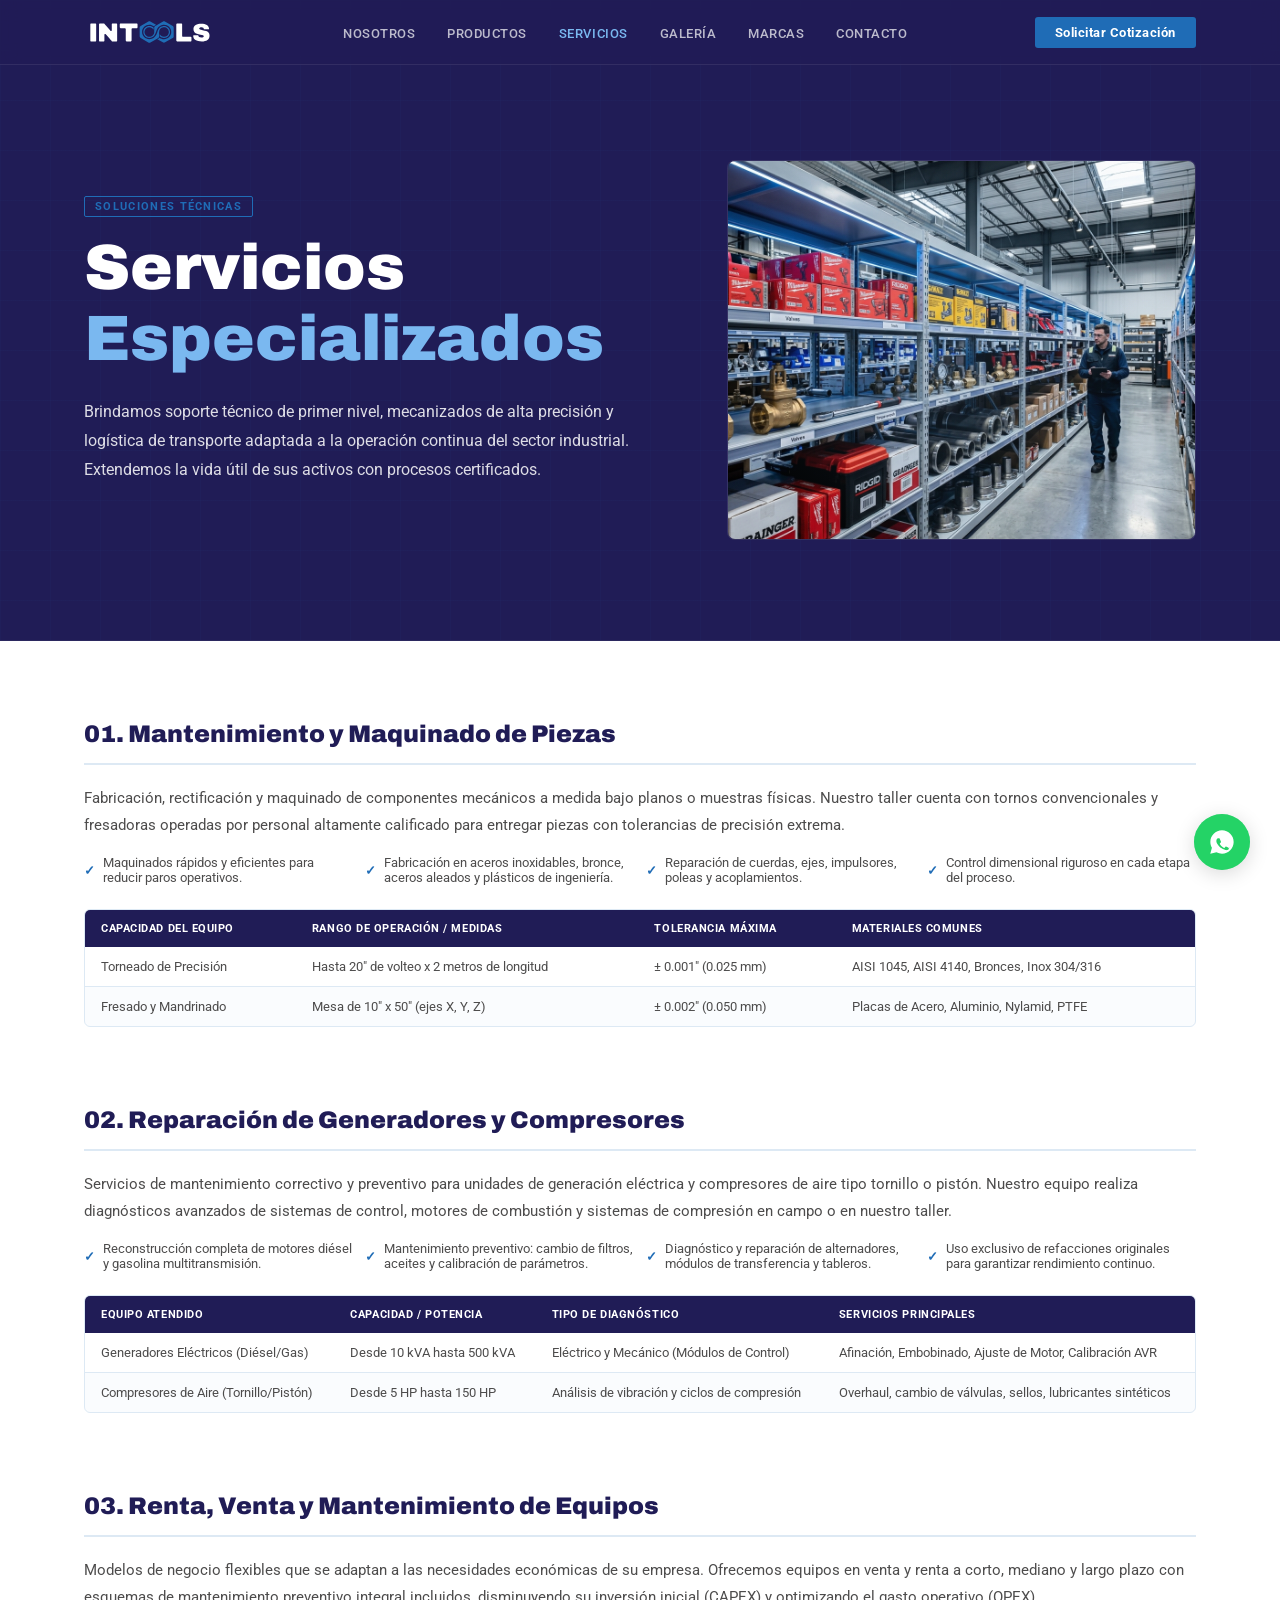
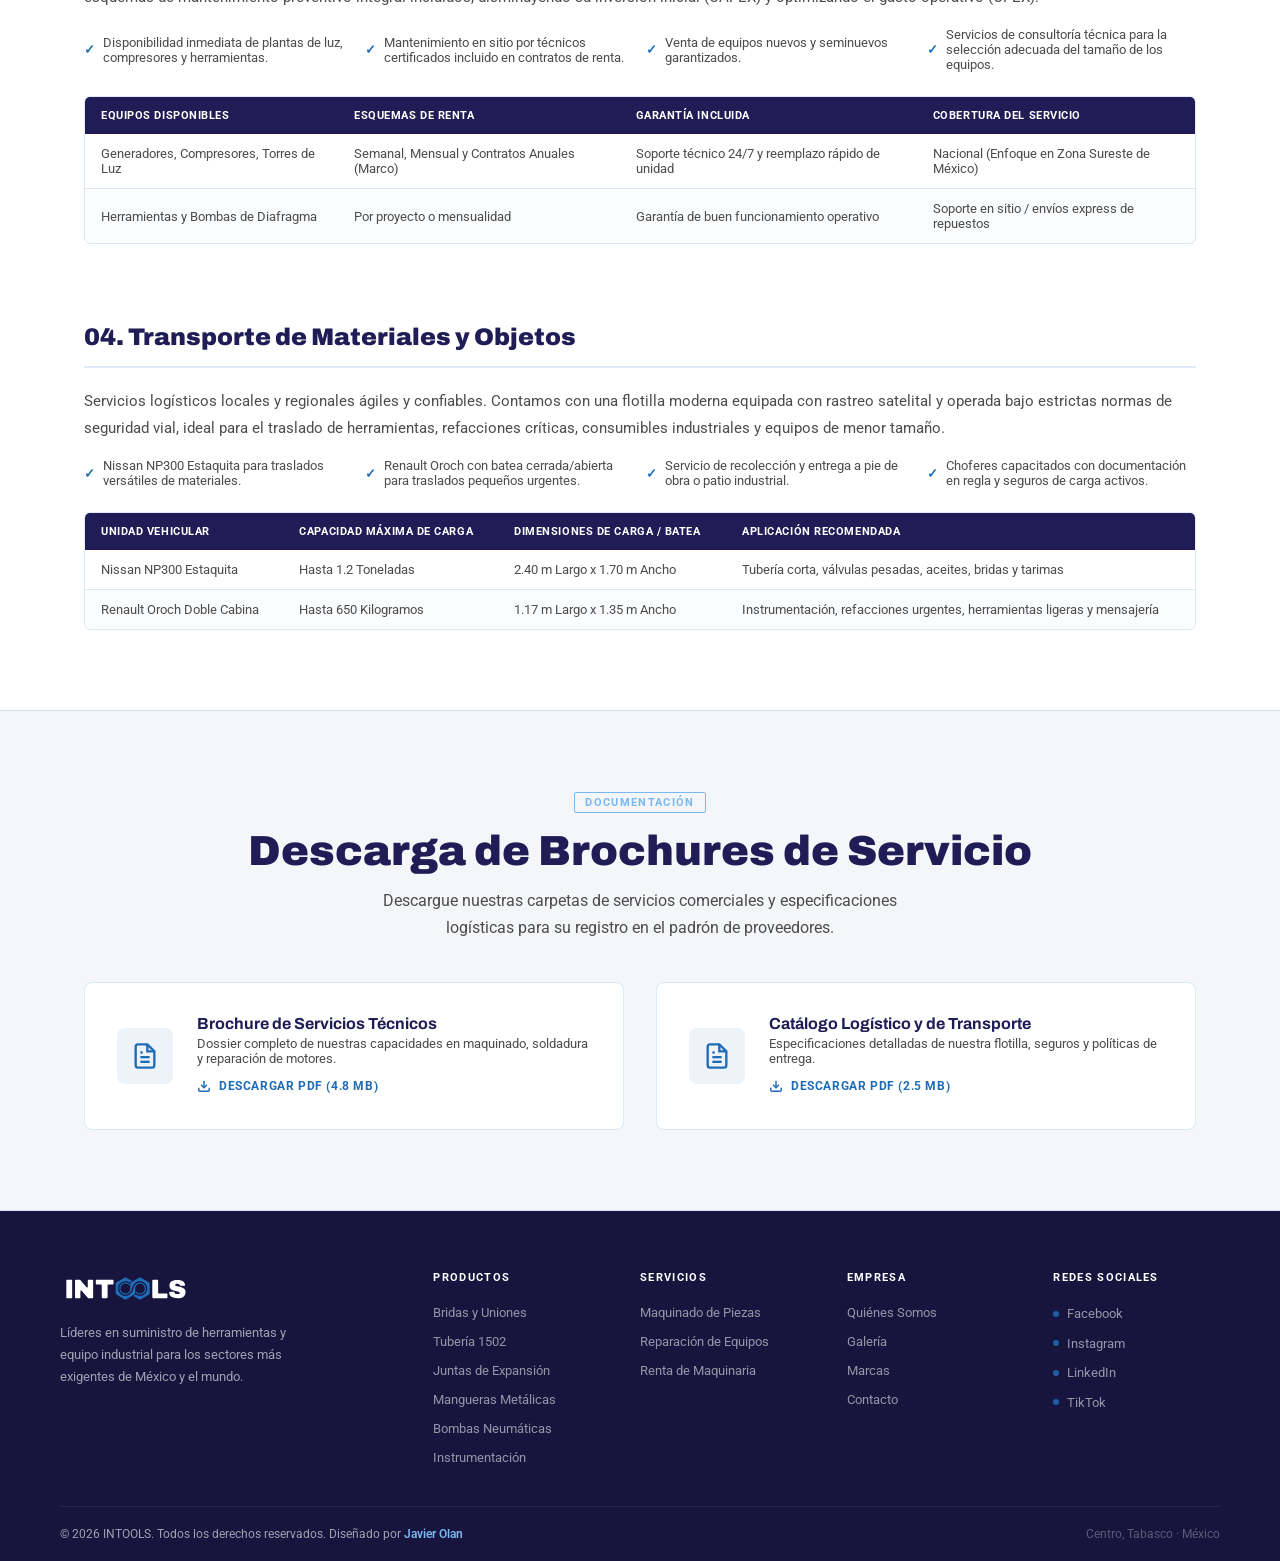
<file: servicios.html>
<!DOCTYPE html>
<html lang="es">
<head>
<meta charset="UTF-8">
<meta name="viewport" content="width=device-width, initial-scale=1.0">
<title>Servicios Especializados – INTOOLS</title>
<link rel="preconnect" href="https://fonts.googleapis.com">
<link rel="preconnect" href="https://fonts.gstatic.com" crossorigin>
<link href="https://fonts.googleapis.com/css2?family=Archivo:ital,wght@0,400;0,600;0,700;0,900;1,400&family=Roboto:wght@300;400;500;700&display=swap" rel="stylesheet">
<link rel="stylesheet" href="styles.css">
</head>
<body>

<!-- NAV -->
<nav>
  <div class="container nav-inner">
    <a href="index.html" class="logo" aria-label="INTOOLS">
      <img src="assets/logo/logo_intools_dark.svg" alt="INTOOLS">
    </a>
    <ul class="nav-links">
      <li><a href="nosotros.html">Nosotros</a></li>
      <li><a href="productos.html">Productos</a></li>
      <li><a href="servicios.html" style="color: var(--celeste);">Servicios</a></li>
      <li><a href="galeria.html">Galería</a></li>
      <li><a href="index.html#marcas">Marcas</a></li>
      <li><a href="index.html#contacto">Contacto</a></li>
    </ul>
    <a href="index.html#contacto" class="nav-cta">Solicitar Cotización</a>
    <button class="hamburger" aria-label="Menú">
      <span></span><span></span><span></span>
    </button>
  </div>
</nav>

<!-- HERO -->
<section class="about-page-hero">
  <div class="container">
    <div class="about-page-hero-grid">
      <div class="about-page-hero-content">
        <span class="tag">Soluciones Técnicas</span>
        <h1 style="margin-top: 16px;">Servicios <em>Especializados</em></h1>
        <p>Brindamos soporte técnico de primer nivel, mecanizados de alta precisión y logística de transporte adaptada a la operación continua del sector industrial. Extendemos la vida útil de sus activos con procesos certificados.</p>
      </div>
      <div class="about-page-hero-visual">
        <img src="assets/about_warehouse.png" alt="Almacén de Suministro Industrial INTOOLS" class="about-img">
      </div>
    </div>
  </div>
</section>

<!-- SERVICIOS DETALLADOS -->
<section class="detail-section">
  <div class="container">
    
    <!-- 1. Mantenimiento y Maquinado de Piezas -->
    <div class="detail-item" id="maquinado">
      <div class="detail-item-header">
        <h3>01. Mantenimiento y Maquinado de Piezas</h3>
      </div>
      <div class="detail-item-grid">
        <div>
          <p class="detail-description">Fabricación, rectificación y maquinado de componentes mecánicos a medida bajo planos o muestras físicas. Nuestro taller cuenta con tornos convencionales y fresadoras operadas por personal altamente calificado para entregar piezas con tolerancias de precisión extrema.</p>
          <ul class="detail-features-list">
            <li>Maquinados rápidos y eficientes para reducir paros operativos.</li>
            <li>Fabricación en aceros inoxidables, bronce, aceros aleados y plásticos de ingeniería.</li>
            <li>Reparación de cuerdas, ejes, impulsores, poleas y acoplamientos.</li>
            <li>Control dimensional riguroso en cada etapa del proceso.</li>
          </ul>
          
          <div class="spec-table-container">
            <table class="spec-table">
              <thead>
                <tr>
                  <th>Capacidad del Equipo</th>
                  <th>Rango de Operación / Medidas</th>
                  <th>Tolerancia Máxima</th>
                  <th>Materiales Comunes</th>
                </tr>
              </thead>
              <tbody>
                <tr>
                  <td>Torneado de Precisión</td>
                  <td>Hasta 20" de volteo x 2 metros de longitud</td>
                  <td>± 0.001" (0.025 mm)</td>
                  <td>AISI 1045, AISI 4140, Bronces, Inox 304/316</td>
                </tr>
                <tr>
                  <td>Fresado y Mandrinado</td>
                  <td>Mesa de 10" x 50" (ejes X, Y, Z)</td>
                  <td>± 0.002" (0.050 mm)</td>
                  <td>Placas de Acero, Aluminio, Nylamid, PTFE</td>
                </tr>
              </tbody>
            </table>
          </div>
        </div>
      </div>
    </div>

    <!-- 2. Reparación de Generadores y Compresores -->
    <div class="detail-item" id="generadores">
      <div class="detail-item-header">
        <h3>02. Reparación de Generadores y Compresores</h3>
      </div>
      <div class="detail-item-grid">
        <div>
          <p class="detail-description">Servicios de mantenimiento correctivo y preventivo para unidades de generación eléctrica y compresores de aire tipo tornillo o pistón. Nuestro equipo realiza diagnósticos avanzados de sistemas de control, motores de combustión y sistemas de compresión en campo o en nuestro taller.</p>
          <ul class="detail-features-list">
            <li>Reconstrucción completa de motores diésel y gasolina multitransmisión.</li>
            <li>Mantenimiento preventivo: cambio de filtros, aceites y calibración de parámetros.</li>
            <li>Diagnóstico y reparación de alternadores, módulos de transferencia y tableros.</li>
            <li>Uso exclusivo de refacciones originales para garantizar rendimiento continuo.</li>
          </ul>

          <div class="spec-table-container">
            <table class="spec-table">
              <thead>
                <tr>
                  <th>Equipo Atendido</th>
                  <th>Capacidad / Potencia</th>
                  <th>Tipo de Diagnóstico</th>
                  <th>Servicios Principales</th>
                </tr>
              </thead>
              <tbody>
                <tr>
                  <td>Generadores Eléctricos (Diésel/Gas)</td>
                  <td>Desde 10 kVA hasta 500 kVA</td>
                  <td>Eléctrico y Mecánico (Módulos de Control)</td>
                  <td>Afinación, Embobinado, Ajuste de Motor, Calibración AVR</td>
                </tr>
                <tr>
                  <td>Compresores de Aire (Tornillo/Pistón)</td>
                  <td>Desde 5 HP hasta 150 HP</td>
                  <td>Análisis de vibración y ciclos de compresión</td>
                  <td>Overhaul, cambio de válvulas, sellos, lubricantes sintéticos</td>
                </tr>
              </tbody>
            </table>
          </div>
        </div>
      </div>
    </div>

    <!-- 3. Renta, Venta y Mantenimiento de Equipos -->
    <div class="detail-item" id="renta">
      <div class="detail-item-header">
        <h3>03. Renta, Venta y Mantenimiento de Equipos</h3>
      </div>
      <div class="detail-item-grid">
        <div>
          <p class="detail-description">Modelos de negocio flexibles que se adaptan a las necesidades económicas de su empresa. Ofrecemos equipos en venta y renta a corto, mediano y largo plazo con esquemas de mantenimiento preventivo integral incluidos, disminuyendo su inversión inicial (CAPEX) y optimizando el gasto operativo (OPEX).</p>
          <ul class="detail-features-list">
            <li>Disponibilidad inmediata de plantas de luz, compresores y herramientas.</li>
            <li>Mantenimiento en sitio por técnicos certificados incluido en contratos de renta.</li>
            <li>Venta de equipos nuevos y seminuevos garantizados.</li>
            <li>Servicios de consultoría técnica para la selección adecuada del tamaño de los equipos.</li>
          </ul>

          <div class="spec-table-container">
            <table class="spec-table">
              <thead>
                <tr>
                  <th>Equipos Disponibles</th>
                  <th>Esquemas de Renta</th>
                  <th>Garantía Incluida</th>
                  <th>Cobertura del Servicio</th>
                </tr>
              </thead>
              <tbody>
                <tr>
                  <td>Generadores, Compresores, Torres de Luz</td>
                  <td>Semanal, Mensual y Contratos Anuales (Marco)</td>
                  <td>Soporte técnico 24/7 y reemplazo rápido de unidad</td>
                  <td>Nacional (Enfoque en Zona Sureste de México)</td>
                </tr>
                <tr>
                  <td>Herramientas y Bombas de Diafragma</td>
                  <td>Por proyecto o mensualidad</td>
                  <td>Garantía de buen funcionamiento operativo</td>
                  <td>Soporte en sitio / envíos express de repuestos</td>
                </tr>
              </tbody>
            </table>
          </div>
        </div>
      </div>
    </div>

    <!-- 4. Transporte de Materiales y Objetos -->
    <div class="detail-item" id="transporte">
      <div class="detail-item-header">
        <h3>04. Transporte de Materiales y Objetos</h3>
      </div>
      <div class="detail-item-grid">
        <div>
          <p class="detail-description">Servicios logísticos locales y regionales ágiles y confiables. Contamos con una flotilla moderna equipada con rastreo satelital y operada bajo estrictas normas de seguridad vial, ideal para el traslado de herramientas, refacciones críticas, consumibles industriales y equipos de menor tamaño.</p>
          <ul class="detail-features-list">
            <li>Nissan NP300 Estaquita para traslados versátiles de materiales.</li>
            <li>Renault Oroch con batea cerrada/abierta para traslados pequeños urgentes.</li>
            <li>Servicio de recolección y entrega a pie de obra o patio industrial.</li>
            <li>Choferes capacitados con documentación en regla y seguros de carga activos.</li>
          </ul>

          <div class="spec-table-container">
            <table class="spec-table">
              <thead>
                <tr>
                  <th>Unidad Vehicular</th>
                  <th>Capacidad Máxima de Carga</th>
                  <th>Dimensiones de Carga / Batea</th>
                  <th>Aplicación Recomendada</th>
                </tr>
              </thead>
              <tbody>
                <tr>
                  <td>Nissan NP300 Estaquita</td>
                  <td>Hasta 1.2 Toneladas</td>
                  <td>2.40 m Largo x 1.70 m Ancho</td>
                  <td>Tubería corta, válvulas pesadas, aceites, bridas y tarimas</td>
                </tr>
                <tr>
                  <td>Renault Oroch Doble Cabina</td>
                  <td>Hasta 650 Kilogramos</td>
                  <td>1.17 m Largo x 1.35 m Ancho</td>
                  <td>Instrumentación, refacciones urgentes, herramientas ligeras y mensajería</td>
                </tr>
              </tbody>
            </table>
          </div>
        </div>
      </div>
    </div>

  </div>
</section>

<!-- SECCION PDF DESCARGAS -->
<section class="pdf-section">
  <div class="container">
    <div class="section-head" style="margin-bottom: 24px;">
      <span class="tag tag-light">Documentación</span>
      <h2>Descarga de Brochures de Servicio</h2>
      <p>Descargue nuestras carpetas de servicios comerciales y especificaciones logísticas para su registro en el padrón de proveedores.</p>
    </div>
    <div class="pdf-grid">
      
      <div class="pdf-card">
        <div class="pdf-icon">
          <svg viewBox="0 0 24 24"><path d="M14 2H6a2 2 0 0 0-2 2v16a2 2 0 0 0 2 2h12a2 2 0 0 0 2-2V8z"/><polyline points="14 2 14 8 20 8"/><line x1="16" y1="13" x2="8" y2="13"/><line x1="16" y1="17" x2="8" y2="17"/><polyline points="10 9 9 9 8 9"/></svg>
        </div>
        <div class="pdf-info">
          <h3>Brochure de Servicios Técnicos</h3>
          <p>Dossier completo de nuestras capacidades en maquinado, soldadura y reparación de motores.</p>
          <a href="#" class="pdf-btn">
            <svg viewBox="0 0 24 24"><path d="M21 15v4a2 2 0 0 1-2 2H5a2 2 0 0 1-2-2v-4"/><polyline points="7 10 12 15 17 10"/><line x1="12" y1="15" x2="12" y2="3"/></svg>
            Descargar PDF (4.8 MB)
          </a>
        </div>
      </div>

      <div class="pdf-card">
        <div class="pdf-icon">
          <svg viewBox="0 0 24 24"><path d="M14 2H6a2 2 0 0 0-2 2v16a2 2 0 0 0 2 2h12a2 2 0 0 0 2-2V8z"/><polyline points="14 2 14 8 20 8"/><line x1="16" y1="13" x2="8" y2="13"/><line x1="16" y1="17" x2="8" y2="17"/><polyline points="10 9 9 9 8 9"/></svg>
        </div>
        <div class="pdf-info">
          <h3>Catálogo Logístico y de Transporte</h3>
          <p>Especificaciones detalladas de nuestra flotilla, seguros y políticas de entrega.</p>
          <a href="#" class="pdf-btn">
            <svg viewBox="0 0 24 24"><path d="M21 15v4a2 2 0 0 1-2 2H5a2 2 0 0 1-2-2v-4"/><polyline points="7 10 12 15 17 10"/><line x1="12" y1="15" x2="12" y2="3"/></svg>
            Descargar PDF (2.5 MB)
          </a>
        </div>
      </div>

    </div>
  </div>
</section>

<!-- FOOTER -->
<footer>
  <div class="container footer-main">
    <div class="footer-grid">
      <div class="footer-brand">
        <a href="index.html" class="logo" aria-label="INTOOLS">
          <img src="assets/logo/logo_intools_dark.svg" alt="INTOOLS">
        </a>
        <p>Líderes en suministro de herramientas y equipo industrial para los sectores más exigentes de México y el mundo.</p>
      </div>
      <div class="footer-col">
        <h4>Productos</h4>
        <ul>
          <li><a href="productos.html#bridas-uniones">Bridas y Uniones</a></li>
          <li><a href="productos.html#tuberia-1502">Tubería 1502</a></li>
          <li><a href="productos.html#juntas-expansion">Juntas de Expansión</a></li>
          <li><a href="productos.html#mangueras-metalicas">Mangueras Metálicas</a></li>
          <li><a href="productos.html#bombas-diafragma">Bombas Neumáticas</a></li>
          <li><a href="productos.html#instrumentacion">Instrumentación</a></li>
        </ul>
      </div>
      <div class="footer-col">
        <h4>Servicios</h4>
        <ul>
          <li><a href="servicios.html#maquinado">Maquinado de Piezas</a></li>
          <li><a href="servicios.html#generadores">Reparación de Equipos</a></li>
          <li><a href="servicios.html#renta">Renta de Maquinaria</a></li>
        </ul>
      </div>
      <div class="footer-col">
        <h4>Empresa</h4>
        <ul>
          <li><a href="nosotros.html">Quiénes Somos</a></li>
          <li><a href="galeria.html">Galería</a></li>
          <li><a href="index.html#marcas">Marcas</a></li>
          <li><a href="index.html#contacto">Contacto</a></li>
        </ul>
      </div>
      <div class="footer-col">
        <h4>Redes sociales</h4>
        <ul class="social-links">
          <li><a href="https://www.facebook.com/Intoolsmx" target="_blank" rel="noopener noreferrer">Facebook</a></li>
          <li><a href="#" aria-label="Instagram de INTOOLS">Instagram</a></li>
          <li><a href="#" aria-label="LinkedIn de INTOOLS">LinkedIn</a></li>
          <li><a href="#" aria-label="TikTok de INTOOLS">TikTok</a></li>
        </ul>
      </div>
    </div>
  </div>
  <div class="container footer-bottom">
    <p>© <span id="current-year"></span> INTOOLS. Todos los derechos reservados. Diseñado por <a href="https://javierolan.com" target="_blank" rel="noopener noreferrer" style="color: var(--celeste); text-decoration: none; font-weight: 600;">Javier Olan</a></p>
    <span class="ft-right">Centro, Tabasco · México</span>
  </div>
</footer>

<!-- BOTÓN FLOTANTE DE WHATSAPP -->
<a href="https://wa.me/529931941127?text=Hola%20INTOOLS%2C%20me%20gustar%C3%ADa%20solicitar%20informaci%C3%B3n%20y%20cotizaci%C3%B3n%20sobre..." class="whatsapp-float" target="_blank" rel="noopener noreferrer" aria-label="Contacto por WhatsApp">
  <div class="whatsapp-pulse"></div>
  <svg viewBox="0 0 24 24" class="whatsapp-icon" fill="currentColor">
    <path d="M12.012 2c-5.506 0-9.988 4.482-9.988 9.988 0 1.758.459 3.473 1.332 4.987l-1.416 5.176 5.297-1.39c1.464.798 3.111 1.217 4.775 1.217 5.506 0 9.988-4.482 9.988-9.988S17.518 2 12.012 2zm6.262 14.288c-.259.73-.131 1.297-.435 1.724-.316.442-.774.794-1.344.91-.569.117-1.129.176-3.805-.933-2.676-1.109-4.321-3.83-4.453-4.008-.133-.178-1.069-1.423-1.069-2.715 0-1.291.67-1.928.932-2.195.263-.267.575-.334.767-.334h.547c.175 0 .416-.067.65.498.263.633.9 2.195.976 2.348.077.153.131.335.032.533-.1.198-.152.335-.303.51-.152.176-.32.392-.457.525-.152.152-.313.319-.133.626.18.307.798 1.312 1.713 2.127.876.782 1.636 1.026 1.868 1.144.232.119.367.102.502-.05.137-.152.59-.687.747-.92.158-.233.316-.198.532-.119.217.079 1.378.65 1.616.769.239.119.398.178.456.277.06.1.06.568-.198 1.298z"/>
  </svg>
</a>

<script src="script.js"></script>
</body>
</html>
</file>
<file: styles.css>
*, *::before, *::after { box-sizing: border-box; margin: 0; padding: 0; }

:root {
  --gray:    #4D4C4C;
  --blue:    #1F6CB6;
  --navy:    #201C56;
  --white:   #ffffff;
  --light:   #f4f6f9;
  --border:  rgba(31,108,182,.15);
  --shadow:  0 4px 32px rgba(32,28,86,.10);
  --celeste: #7ab8f0;
}

html { scroll-behavior: smooth; }
body { font-family: 'Roboto', sans-serif; color: var(--gray); background: var(--white); overflow-x: hidden; }

/* ── UTILITY ── */
.container { max-width: 1160px; margin: 0 auto; padding: 0 24px; }
.tag { display: inline-block; font-size: 11px; font-weight: 700; letter-spacing: .12em; text-transform: uppercase; color: var(--blue); border: 1.5px solid var(--blue); border-radius: 2px; padding: 3px 10px; }
.tag-light { color: #7ab8f0; border-color: #7ab8f0; }

/* ── NAV ── */
nav {
  position: fixed; top: 0; left: 0; right: 0; z-index: 100;
  background: rgba(32,28,86,.97);
  backdrop-filter: blur(10px);
  border-bottom: 1px solid rgba(255,255,255,.08);
}
.nav-inner { display: flex; align-items: center; justify-content: space-between; height: 64px; }
.logo { display: inline-flex; align-items: center; width: 132px; height: 35px; text-decoration: none; }
.logo img { display: block; width: 100%; height: 100%; object-fit: contain; }
.nav-links { display: flex; gap: 32px; list-style: none; }
.nav-links a { font-size: 13px; font-weight: 500; color: rgba(255,255,255,.7); text-decoration: none; letter-spacing: .04em; text-transform: uppercase; transition: color .2s; }
.nav-links a:hover { color: var(--white); }
.nav-cta { background: var(--blue); color: var(--white); padding: 8px 20px; border-radius: 3px; font-size: 13px; font-weight: 700; text-decoration: none; letter-spacing: .04em; transition: background .2s; }
.nav-cta:hover { background: #1558a0; }
.hamburger { display: none; flex-direction: column; gap: 5px; cursor: pointer; background: none; border: none; }
.hamburger span { width: 24px; height: 2px; background: var(--white); border-radius: 2px; display: block; }

/* ── HERO ── */
.hero {
  min-height: 100vh;
  background: var(--navy);
  display: flex; align-items: center;
  position: relative; overflow: hidden;
  padding-top: 64px;
  padding-bottom: 80px;
}
.hero-bg {
  position: absolute; inset: 0;
  background:
    linear-gradient(135deg, rgba(31,108,182,.18) 0%, transparent 50%),
    linear-gradient(225deg, rgba(32,28,86,1) 50%, transparent 100%);
}
.hero-grid {
  position: absolute; inset: 0;
  background-image:
    linear-gradient(rgba(31,108,182,.07) 1px, transparent 1px),
    linear-gradient(90deg, rgba(31,108,182,.07) 1px, transparent 1px);
  background-size: 60px 60px;
}
.hero-accent {
  position: absolute; right: -120px; top: 50%; transform: translateY(-50%);
  width: 640px; height: 640px;
  border-radius: 50%;
  background: radial-gradient(circle, rgba(31,108,182,.22) 0%, transparent 70%);
  pointer-events: none;
}
.hero-content { position: relative; z-index: 2; max-width: 660px; }
.hero-eyebrow { color: var(--blue); font-size: 12px; font-weight: 700; letter-spacing: .18em; text-transform: uppercase; margin-bottom: 20px; }
.hero h1 {
  font-family: 'Archivo', sans-serif;
  font-weight: 900; font-size: clamp(40px, 6vw, 72px);
  color: var(--white); line-height: 1.05; margin-bottom: 24px;
}
.hero h1 em { font-style: normal; color: var(--blue); }
.hero p { font-size: 17px; font-weight: 300; color: rgba(255,255,255,.72); line-height: 1.7; max-width: 520px; margin-bottom: 40px; }
.hero-actions { display: flex; gap: 16px; flex-wrap: wrap; }
.btn-primary { background: var(--blue); color: var(--white); padding: 14px 32px; border-radius: 3px; font-size: 14px; font-weight: 700; text-decoration: none; letter-spacing: .05em; text-transform: uppercase; transition: background .2s, transform .15s; display: inline-block; }
.btn-primary:hover { background: #1558a0; transform: translateY(-1px); }
.btn-outline { border: 1.5px solid rgba(255,255,255,.35); color: var(--white); padding: 14px 32px; border-radius: 3px; font-size: 14px; font-weight: 500; text-decoration: none; letter-spacing: .05em; text-transform: uppercase; transition: border-color .2s, background .2s; display: inline-block; }
.btn-outline:hover { border-color: var(--white); background: rgba(255,255,255,.06); }
.hero-stats { display: flex; gap: 48px; margin-top: 56px; padding-top: 40px; border-top: 1px solid rgba(255,255,255,.1); }
.stat-num { font-family: 'Archivo', sans-serif; font-weight: 900; font-size: 36px; color: var(--white); line-height: 1; }
.stat-num span { color: var(--blue); }
.stat-label { font-size: 12px; color: rgba(255,255,255,.5); margin-top: 4px; text-transform: uppercase; letter-spacing: .08em; }

/* ── ABOUT ── */
.about { padding: 100px 0; background: var(--white); }
.about-grid { display: grid; grid-template-columns: 1fr 1fr; gap: 80px; align-items: center; }
.about-visual {
  position: relative; height: 420px;
  background: linear-gradient(135deg, var(--navy) 0%, #2a2775 100%);
  border-radius: 4px; overflow: hidden;
}
.about-img {
  width: 100%;
  height: 100%;
  object-fit: cover;
  display: block;
}
.about-visual-inner {
  position: absolute; inset: 0;
  display: grid; grid-template-columns: 1fr 1fr; grid-template-rows: 1fr 1fr;
  gap: 2px;
}
.av-cell {
  background: rgba(31,108,182,.12);
  display: flex; align-items: center; justify-content: center;
  font-size: 32px; color: rgba(255,255,255,.08);
  font-weight: 900; font-family: 'Archivo', sans-serif;
  transition: background .3s;
}
.av-cell:hover { background: rgba(31,108,182,.22); }
.av-cell.accent { background: rgba(31,108,182,.3); color: rgba(31,108,182,.5); font-size: 48px; }
.av-badge {
  position: absolute; bottom: 24px; left: 24px;
  background: var(--blue); color: var(--white);
  padding: 14px 20px; border-radius: 3px;
}
.av-badge .big { font-family: 'Archivo', sans-serif; font-weight: 900; font-size: 28px; line-height: 1; }
.av-badge .small { font-size: 11px; letter-spacing: .1em; text-transform: uppercase; opacity: .85; margin-top: 2px; }
.about-text .tag { margin-bottom: 16px; }
.about-text h2 { font-family: 'Archivo', sans-serif; font-weight: 900; font-size: 38px; color: var(--navy); line-height: 1.15; margin-bottom: 20px; }
.about-text p { font-size: 15px; line-height: 1.8; color: var(--gray); margin-bottom: 16px; }
.about-values { display: flex; flex-direction: column; gap: 14px; margin-top: 32px; }
.value-item { display: flex; align-items: flex-start; gap: 14px; }
.value-icon { width: 36px; height: 36px; background: var(--blue); border-radius: 3px; display: flex; align-items: center; justify-content: center; flex-shrink: 0; }
.value-icon svg { width: 16px; height: 16px; fill: none; stroke: var(--white); stroke-width: 2; stroke-linecap: round; stroke-linejoin: round; }
.value-text strong { display: block; font-size: 14px; font-weight: 700; color: var(--navy); margin-bottom: 2px; }
.value-text span { font-size: 13px; color: var(--gray); line-height: 1.5; }

/* ── SECTORS ── */
.sectors { padding: 80px 0; background: var(--light); }
.section-head { text-align: center; margin-bottom: 56px; }
.section-head .tag { margin-bottom: 14px; }
.section-head h2 { font-family: 'Archivo', sans-serif; font-weight: 900; font-size: clamp(28px,4vw,42px); color: var(--navy); line-height: 1.15; }
.section-head p { font-size: 16px; color: var(--gray); margin-top: 12px; max-width: 520px; margin-left: auto; margin-right: auto; line-height: 1.7; }
.sectors-grid { display: grid; grid-template-columns: repeat(auto-fit, minmax(200px, 1fr)); gap: 4px; }
.sector-card {
  background: var(--navy); color: var(--white);
  padding: 36px 28px; position: relative; overflow: hidden;
  transition: background .25s;
}
.sector-card:hover { background: #1a185e; }
.sector-hex {
  position: absolute; bottom: -28px; right: -28px;
  width: 100px; height: 100px; pointer-events: none;
  overflow: visible;
}
.sector-hex polygon {
  fill: rgba(31,108,182,.22);
  transform-origin: 50px 50px;
  transform-box: view-box;
}
.sector-card:hover .sector-hex polygon { fill: rgba(31,108,182,.36); }

@keyframes hexIdleSpin {
  from { transform: rotate(0deg) scale(1); }
  to   { transform: rotate(360deg) scale(1); }
}
@keyframes hexHoverSpin {
  from { transform: rotate(0deg) scale(1); }
  to   { transform: rotate(360deg) scale(2.6); }
}

.sector-hex polygon { animation: hexIdleSpin 9s linear infinite; }
.sector-card:hover .sector-hex polygon { animation: hexHoverSpin .75s cubic-bezier(.22,.68,0,1.2) forwards; }
.sector-icon { font-size: 28px; margin-bottom: 16px; display: block; }
.sector-card h3 { font-size: 15px; font-weight: 700; letter-spacing: .03em; margin-bottom: 8px; }
.sector-card p { font-size: 13px; color: rgba(255,255,255,.6); line-height: 1.6; }

/* ── PRODUCTS ── */
.products { padding: 100px 0; }
.products-grid { display: grid; grid-template-columns: repeat(auto-fill, minmax(280px, 1fr)); gap: 2px; margin-top: 56px; }
.prod-card {
  border: 1.5px solid var(--border); border-radius: 4px; padding: 32px 28px;
  position: relative; overflow: hidden; background: var(--white);
  transition: border-color .25s, box-shadow .25s;
}
.prod-card:hover { border-color: var(--blue); box-shadow: var(--shadow); }
.prod-num { position: absolute; top: 16px; right: 20px; font-family: 'Archivo', sans-serif; font-size: 48px; font-weight: 900; color: rgba(31,108,182,.06); line-height: 1; }
.prod-icon { width: 44px; height: 44px; background: rgba(31,108,182,.08); border-radius: 3px; display: flex; align-items: center; justify-content: center; margin-bottom: 20px; }
.prod-icon svg { width: 20px; height: 20px; fill: none; stroke: var(--blue); stroke-width: 2; stroke-linecap: round; stroke-linejoin: round; }
.prod-card h3 { font-size: 15px; font-weight: 700; color: var(--navy); margin-bottom: 10px; }
.prod-card p { font-size: 13px; color: var(--gray); line-height: 1.7; }

/* ── SERVICES ── */
.services { padding: 100px 0; background: var(--navy); position: relative; overflow: hidden; }
.services::before {
  content: ''; position: absolute; top: 0; left: 0; right: 0; bottom: 0;
  background-image: linear-gradient(rgba(31,108,182,.06) 1px, transparent 1px),
                    linear-gradient(90deg, rgba(31,108,182,.06) 1px, transparent 1px);
  background-size: 40px 40px;
}
.services .section-head h2 { color: var(--white); }
.services .section-head p { color: rgba(255,255,255,.6); }
.services-grid { display: grid; grid-template-columns: repeat(4, 1fr); gap: 24px; position: relative; z-index: 1; }
.svc-card {
  background: rgba(255,255,255,.05); border: 1px solid rgba(255,255,255,.1);
  border-radius: 4px; padding: 36px 28px;
  transition: background .25s, border-color .25s;
}
.svc-card:hover { background: rgba(31,108,182,.15); border-color: rgba(31,108,182,.4); }
.svc-num { font-family: 'Archivo', sans-serif; font-weight: 900; font-size: 13px; color: var(--blue); letter-spacing: .1em; margin-bottom: 20px; display: block; }
.svc-card h3 { font-size: 17px; font-weight: 700; color: var(--white); margin-bottom: 12px; }
.svc-card p { font-size: 14px; color: rgba(255,255,255,.6); line-height: 1.7; }

/* ── BRANDS ── */
.brands { padding: 72px 0; background: var(--light); border-top: 1px solid var(--border); }
.brands-strip { display: flex; flex-wrap: wrap; justify-content: center; align-items: center; gap: 18px 28px; margin-top: 40px; }
.brand-logo {
  width: 180px; height: 72px;
  display: flex; align-items: center; justify-content: center;
  padding: 10px 16px;
}
.brand-logo img {
  display: block; max-width: 100%; max-height: 48px; object-fit: contain;
  filter: grayscale(1) brightness(.28);
  opacity: .95;
  transition: filter .25s ease, opacity .25s ease, transform .25s ease;
}
.brand-logo:hover img {
  filter: none;
  opacity: 1;
  transform: translateY(-2px);
}

/* ── WHY ── */
.why { padding: 100px 0; }
.why-grid { display: grid; grid-template-columns: 1fr 1fr; gap: 80px; align-items: center; }
.why-text h2 { font-family: 'Archivo', sans-serif; font-weight: 900; font-size: 38px; color: var(--navy); line-height: 1.15; margin-bottom: 16px; }
.why-text p { font-size: 15px; line-height: 1.8; color: var(--gray); margin-bottom: 32px; }
.why-features { display: flex; flex-direction: column; gap: 20px; }
.wf-item { display: flex; gap: 16px; align-items: flex-start; }
.wf-dot { width: 10px; height: 10px; border-radius: 50%; background: var(--blue); flex-shrink: 0; margin-top: 5px; }
.wf-item strong { display: block; font-size: 14px; font-weight: 700; color: var(--navy); }
.wf-item span { font-size: 13px; color: var(--gray); line-height: 1.6; }
.why-visual { display: grid; grid-template-columns: 1fr 1fr; gap: 16px; }
.wv-card { background: var(--navy); border-radius: 4px; padding: 32px 24px; }
.wv-card.accent { background: var(--blue); }
.wv-num { font-family: 'Archivo', sans-serif; font-weight: 900; font-size: 40px; color: rgba(255,255,255,.9); line-height: 1; }
.wv-label { font-size: 12px; color: rgba(255,255,255,.6); margin-top: 6px; text-transform: uppercase; letter-spacing: .08em; line-height: 1.4; }
.wv-card.accent .wv-label { color: rgba(255,255,255,.85); }

/* ── CONTACT ── */
.contact { padding: 100px 0; background: var(--light); }
.contact-grid { display: grid; grid-template-columns: 1fr 1fr; gap: 64px; align-items: start; }
.contact-info .tag { margin-bottom: 16px; }
.contact-info h2 { font-family: 'Archivo', sans-serif; font-weight: 900; font-size: 36px; color: var(--navy); line-height: 1.15; margin-bottom: 20px; }
.contact-info p { font-size: 15px; color: var(--gray); line-height: 1.8; margin-bottom: 36px; }
.contact-items { display: flex; flex-direction: column; gap: 20px; }
.ci-item { display: flex; gap: 16px; align-items: flex-start; }
.ci-icon { width: 40px; height: 40px; background: var(--blue); border-radius: 3px; display: flex; align-items: center; justify-content: center; flex-shrink: 0; }
.ci-icon svg { width: 16px; height: 16px; fill: none; stroke: var(--white); stroke-width: 2; stroke-linecap: round; stroke-linejoin: round; }
.ci-label { font-size: 11px; font-weight: 700; text-transform: uppercase; letter-spacing: .1em; color: var(--blue); margin-bottom: 3px; }
.ci-val { font-size: 14px; color: var(--gray); line-height: 1.5; }
.ci-val a { color: var(--gray); text-decoration: none; }
.ci-val a:hover { color: var(--blue); }

/* Form */
.contact-form { background: var(--white); border-radius: 4px; padding: 40px; border: 1px solid var(--border); }
.contact-form h3 { font-family: 'Archivo', sans-serif; font-weight: 700; font-size: 20px; color: var(--navy); margin-bottom: 28px; }
.form-row { display: grid; grid-template-columns: 1fr 1fr; gap: 16px; }
.form-group { display: flex; flex-direction: column; gap: 6px; margin-bottom: 16px; }
.form-group label { font-size: 12px; font-weight: 700; text-transform: uppercase; letter-spacing: .08em; color: var(--navy); }
.form-group input, .form-group select, .form-group textarea {
  border: 1.5px solid var(--border); border-radius: 3px;
  padding: 11px 14px; font-family: 'Roboto', sans-serif; font-size: 14px; color: var(--gray);
  outline: none; background: var(--white); transition: border-color .2s;
  width: 100%;
}
.form-group input:focus, .form-group select:focus, .form-group textarea:focus { border-color: var(--blue); }
.form-group textarea { resize: vertical; min-height: 110px; }
.form-submit { width: 100%; background: var(--blue); color: var(--white); border: none; border-radius: 3px; padding: 14px 28px; font-family: 'Roboto', sans-serif; font-size: 14px; font-weight: 700; letter-spacing: .06em; text-transform: uppercase; cursor: pointer; transition: background .2s; margin-top: 8px; }
.form-submit:hover { background: #1558a0; }

/* ── FOOTER ── */
footer { background: #17143d; color: rgba(255,255,255,.6); }
.footer-main { padding: 60px 0 40px; }
.footer-grid { display: grid; grid-template-columns: 2fr repeat(4, 1fr); gap: 40px; }
.footer-brand .logo { margin-bottom: 16px; }
.footer-brand p { font-size: 13px; line-height: 1.7; max-width: 240px; }
.footer-col h4 { font-size: 11px; font-weight: 700; text-transform: uppercase; letter-spacing: .12em; color: var(--white); margin-bottom: 18px; }
.footer-col ul { list-style: none; display: flex; flex-direction: column; gap: 10px; }
.footer-col ul a { font-size: 13px; color: rgba(255,255,255,.55); text-decoration: none; transition: color .2s; }
.footer-col ul a:hover { color: var(--white); }
.social-links a { display: inline-flex; align-items: center; gap: 8px; }
.social-links a::before { content: ''; width: 6px; height: 6px; border-radius: 50%; background: var(--blue); opacity: .85; }
.footer-bottom { border-top: 1px solid rgba(255,255,255,.08); padding: 20px 0; display: flex; justify-content: space-between; align-items: center; }
.footer-bottom p { font-size: 12px; }
.footer-bottom .ft-right { font-size: 12px; color: rgba(255,255,255,.3); }

/* ── ANIMATIONS ── */
@keyframes fadeUp { from { opacity:0; transform:translateY(24px); } to { opacity:1; transform:translateY(0); } }
.hero-content > * { animation: fadeUp .7s ease both; }
.hero-eyebrow { animation-delay: .1s; }
.hero h1 { animation-delay: .2s; }
.hero p { animation-delay: .3s; }
.hero-actions { animation-delay: .4s; }
.hero-stats { animation-delay: .5s; }

/* ── MOBILE ── */
@media (max-width: 1100px) {
  .services-grid { grid-template-columns: repeat(2, 1fr); }
}
@media (max-width: 900px) {
  .nav-links, .nav-cta { display: none; }
  .hamburger { display: flex; }
  .about-grid, .why-grid, .contact-grid { grid-template-columns: 1fr; gap: 40px; }
  .services-grid { grid-template-columns: 1fr; }
  .footer-grid { grid-template-columns: 1fr 1fr; }
  .hero-stats { flex-wrap: wrap; gap: 28px; }
  .form-row { grid-template-columns: 1fr; }
}
@media (max-width: 600px) {
  .footer-grid { grid-template-columns: 1fr; }
  .sectors-grid { grid-template-columns: 1fr 1fr; }
  .why-visual { grid-template-columns: 1fr 1fr; }
  .products-grid { grid-template-columns: 1fr; }
  .about-visual { height: 280px; }
}

/* Toast */
#toast { position: fixed; bottom: 32px; right: 32px; background: var(--blue); color: #fff; padding: 14px 24px; border-radius: 4px; font-size: 14px; font-weight: 500; opacity: 0; pointer-events: none; transition: opacity .3s; z-index: 999; }
#toast.show { opacity: 1; }

/* ── DISCOVER NOSOTROS ── */
.about-discover {
  padding: 100px 0;
  background: var(--navy);
  position: relative;
  overflow: hidden;
  text-align: center;
  border-top: 1px solid rgba(255, 255, 255, 0.05);
  border-bottom: 1px solid rgba(255, 255, 255, 0.05);
}
.about-discover::before {
  content: '';
  position: absolute;
  inset: 0;
  background: radial-gradient(circle at center, rgba(31, 108, 182, 0.15) 0%, transparent 70%);
  pointer-events: none;
}
.discover-box {
  position: relative;
  z-index: 2;
  max-width: 680px;
  margin: 0 auto;
}
.discover-box h2 {
  font-family: 'Archivo', sans-serif;
  font-weight: 900;
  font-size: clamp(32px, 5vw, 44px);
  color: var(--white);
  line-height: 1.15;
  margin-bottom: 20px;
}
.discover-box p {
  font-size: 16px;
  color: rgba(255, 255, 255, 0.75);
  line-height: 1.8;
  margin-bottom: 36px;
}

/* ── NOSOTROS PAGE ── */
.about-page-hero {
  padding: 160px 0 100px;
  background: var(--navy);
  position: relative;
  overflow: hidden;
  border-bottom: 1px solid rgba(255, 255, 255, 0.05);
}
.about-page-hero::before {
  content: '';
  position: absolute;
  inset: 0;
  background-image: linear-gradient(rgba(31, 108, 182, 0.04) 1px, transparent 1px),
                    linear-gradient(90deg, rgba(31, 108, 182, 0.04) 1px, transparent 1px);
  background-size: 50px 50px;
}
.about-page-hero-grid {
  display: grid;
  grid-template-columns: 1.2fr 1fr;
  gap: 80px;
  align-items: center;
  position: relative;
  z-index: 2;
}
.about-page-hero-content h1 {
  font-family: 'Archivo', sans-serif;
  font-weight: 900;
  font-size: clamp(40px, 6vw, 64px);
  color: var(--white);
  line-height: 1.1;
  margin-bottom: 24px;
}
.about-page-hero-content h1 em {
  font-style: normal;
  color: var(--celeste);
}
.about-page-hero-content p {
  font-size: 16px;
  color: rgba(255, 255, 255, 0.85);
  line-height: 1.8;
  margin-bottom: 20px;
}
.about-page-hero-visual {
  position: relative;
  height: 380px;
  background: linear-gradient(135deg, #1c194a 0%, #201c56 100%);
  border: 1px solid rgba(255, 255, 255, 0.1);
  border-radius: 8px;
  display: flex;
  align-items: center;
  justify-content: center;
  overflow: hidden;
}
.about-page-hero-visual::after {
  content: '';
  position: absolute;
  width: 150%;
  height: 150%;
  background: radial-gradient(circle, rgba(122, 184, 240, 0.15) 0%, transparent 60%);
  animation: floatBG 15s ease-in-out infinite alternate;
}
.about-page-hero-visual .visual-inner {
  position: relative;
  z-index: 2;
  font-size: 72px;
  color: var(--celeste);
  font-family: 'Archivo', sans-serif;
  font-weight: 900;
  opacity: 0.9;
}

/* Mission & Vision Section */
.mission-vision {
  padding: 100px 0;
  background: var(--white);
}
.mv-grid {
  display: grid;
  grid-template-columns: 1fr 1fr;
  gap: 40px;
}
.mv-card-custom {
  background: var(--navy);
  color: var(--white);
  padding: 48px;
  border-radius: 8px;
  position: relative;
  overflow: hidden;
  transition: transform 0.3s ease, box-shadow 0.3s ease;
}
.mv-card-custom:hover {
  transform: translateY(-4px);
  box-shadow: 0 12px 40px rgba(32, 28, 86, 0.18);
}
.mv-card-custom::before {
  content: '';
  position: absolute;
  top: 0;
  left: 0;
  width: 4px;
  height: 100%;
  background: var(--blue);
}
.mv-card-custom.vision-card::before {
  background: var(--celeste);
}
.mv-card-custom h3 {
  font-family: 'Archivo', sans-serif;
  font-weight: 900;
  font-size: 24px;
  margin-bottom: 20px;
  display: flex;
  align-items: center;
  gap: 12px;
}
.mv-card-custom h3 span {
  font-size: 24px;
}
.mv-card-custom p {
  font-size: 15px;
  line-height: 1.8;
  color: rgba(255, 255, 255, 0.8);
}

/* Values Custom Section */
.values-detail {
  padding: 100px 0;
  background: var(--light);
  border-top: 1px solid var(--border);
}
.values-detail-grid {
  display: grid;
  grid-template-columns: repeat(3, 1fr);
  gap: 32px;
  margin-top: 48px;
}
.value-card-custom {
  background: var(--white);
  padding: 40px 32px;
  border-radius: 8px;
  border: 1px solid rgba(32, 28, 86, 0.08);
  transition: transform 0.3s ease, border-color 0.3s ease, box-shadow 0.3s ease;
}
.value-card-custom:hover {
  transform: translateY(-4px);
  border-color: var(--blue);
  box-shadow: 0 10px 30px rgba(32, 28, 86, 0.08);
}
.value-card-custom .value-num {
  font-family: 'Archivo', sans-serif;
  font-size: 13px;
  font-weight: 900;
  color: var(--celeste);
  letter-spacing: 0.1em;
  margin-bottom: 24px;
  display: block;
}
.value-card-custom h3 {
  font-family: 'Archivo', sans-serif;
  font-weight: 900;
  font-size: 18px;
  color: var(--navy);
  margin-bottom: 16px;
}
.value-card-custom p {
  font-size: 14px;
  color: var(--gray);
  line-height: 1.7;
}

@media (max-width: 900px) {
  .about-page-hero-grid, .mv-grid, .values-detail-grid { grid-template-columns: 1fr; gap: 40px; }
  .about-page-hero-visual { height: 280px; }
}

/* ── PDF DOWNLOAD BLOCK ── */
.pdf-section {
  padding: 80px 0;
  background: var(--light);
  border-top: 1px solid var(--border);
  border-bottom: 1px solid var(--border);
}
.pdf-grid {
  display: grid;
  grid-template-columns: repeat(auto-fit, minmax(300px, 1fr));
  gap: 32px;
  margin-top: 40px;
}
.pdf-card {
  background: var(--white);
  border: 1px solid var(--border);
  border-radius: 8px;
  padding: 32px;
  display: flex;
  align-items: center;
  gap: 24px;
  transition: transform 0.3s ease, box-shadow 0.3s ease;
}
.pdf-card:hover {
  transform: translateY(-4px);
  box-shadow: var(--shadow);
}
.pdf-icon {
  width: 56px;
  height: 56px;
  background: rgba(31, 108, 182, 0.08);
  border-radius: 8px;
  display: flex;
  align-items: center;
  justify-content: center;
  flex-shrink: 0;
}
.pdf-icon svg {
  width: 28px;
  height: 28px;
  stroke: var(--blue);
  stroke-width: 2;
  fill: none;
}
.pdf-info {
  flex-grow: 1;
}
.pdf-info h3 {
  font-family: 'Archivo', sans-serif;
  font-weight: 700;
  font-size: 16px;
  color: var(--navy);
  margin-bottom: 4px;
}
.pdf-info p {
  font-size: 13px;
  color: var(--gray);
  margin-bottom: 12px;
}
.pdf-btn {
  display: inline-flex;
  align-items: center;
  gap: 8px;
  font-size: 12px;
  font-weight: 700;
  color: var(--blue);
  text-decoration: none;
  text-transform: uppercase;
  letter-spacing: 0.05em;
  transition: color 0.2s;
}
.pdf-btn:hover {
  color: #1558a0;
}
.pdf-btn svg {
  width: 14px;
  height: 14px;
  stroke: currentColor;
  stroke-width: 2.5;
  fill: none;
}

/* ── SPECIFICATION TABLES ── */
.spec-table-container {
  overflow-x: auto;
  margin-top: 24px;
  border-radius: 6px;
  border: 1px solid var(--border);
}
.spec-table {
  width: 100%;
  border-collapse: collapse;
  text-align: left;
  font-size: 13px;
}
.spec-table th {
  background: var(--navy);
  color: var(--white);
  padding: 12px 16px;
  font-weight: 700;
  text-transform: uppercase;
  font-size: 11px;
  letter-spacing: 0.05em;
}
.spec-table td {
  padding: 12px 16px;
  border-bottom: 1px solid var(--border);
  color: var(--gray);
}
.spec-table tr:last-child td {
  border-bottom: none;
}
.spec-table tr:nth-child(even) {
  background: rgba(31, 108, 182, 0.02);
}

/* Extended Detail Layouts for New Pages */
.detail-section {
  padding: 80px 0;
  background: var(--white);
}
.detail-item {
  margin-bottom: 80px;
  transition: transform 0.3s cubic-bezier(0.4, 0, 0.2, 1), opacity 0.3s ease;
}
.detail-item:last-child {
  margin-bottom: 0;
}
.detail-item-grid {
  display: grid;
  grid-template-columns: 1fr;
  gap: 32px;
}
.detail-item-header {
  border-bottom: 2px solid var(--border);
  padding-bottom: 16px;
  margin-bottom: 20px;
}
.detail-item-header h3 {
  font-family: 'Archivo', sans-serif;
  font-weight: 900;
  font-size: 24px;
  color: var(--navy);
}
.detail-description {
  font-size: 15px;
  line-height: 1.8;
  color: var(--gray);
  margin-bottom: 16px;
}
.detail-features-list {
  list-style: none;
  display: grid;
  grid-template-columns: repeat(auto-fit, minmax(240px, 1fr));
  gap: 12px;
  margin-bottom: 24px;
}
.detail-features-list li {
  font-size: 13px;
  color: var(--gray);
  display: flex;
  align-items: center;
  gap: 8px;
}
.detail-features-list li::before {
  content: '✓';
  color: var(--blue);
  font-weight: 700;
}

/* ── GALLERY FILTERS ── */
.gallery-filters {
  display: flex;
  justify-content: center;
  flex-wrap: wrap;
  gap: 12px;
  margin-top: 40px;
  margin-bottom: 48px;
}
.filter-btn {
  background: var(--white);
  border: 1.5px solid var(--border);
  color: var(--navy);
  padding: 10px 24px;
  font-family: 'Roboto', sans-serif;
  font-size: 13px;
  font-weight: 700;
  text-transform: uppercase;
  letter-spacing: 0.05em;
  border-radius: 4px;
  cursor: pointer;
  transition: all 0.25s ease;
}
.filter-btn:hover {
  border-color: var(--blue);
  color: var(--blue);
  background: rgba(31, 108, 182, 0.02);
}
.filter-btn.active {
  background: var(--blue);
  border-color: var(--blue);
  color: var(--white);
}

/* ── GALLERY GRID ── */
.gallery-grid-custom {
  display: grid;
  grid-template-columns: repeat(auto-fill, minmax(320px, 1fr));
  gap: 24px;
  margin-bottom: 80px;
}
.gallery-card {
  position: relative;
  border-radius: 8px;
  overflow: hidden;
  height: 280px;
  border: 1px solid var(--border);
  box-shadow: 0 4px 16px rgba(32, 28, 86, 0.04);
  cursor: pointer;
  transition: transform 0.3s ease, box-shadow 0.3s ease;
}
.gallery-card:hover {
  transform: translateY(-4px);
  box-shadow: var(--shadow);
}
.gallery-card img {
  width: 100%;
  height: 100%;
  object-fit: cover;
  transition: transform 0.5s ease;
  display: block;
}
.gallery-card:hover img {
  transform: scale(1.08);
}
.gallery-card-overlay {
  position: absolute;
  inset: 0;
  background: linear-gradient(to top, rgba(32, 28, 86, 0.9) 0%, rgba(32, 28, 86, 0.4) 60%, transparent 100%);
  display: flex;
  flex-direction: column;
  justify-content: flex-end;
  padding: 24px;
  opacity: 0;
  transition: opacity 0.3s ease;
  z-index: 2;
}
.gallery-card:hover .gallery-card-overlay {
  opacity: 1;
}
.gallery-card-tag {
  font-size: 10px;
  font-weight: 700;
  text-transform: uppercase;
  color: var(--celeste);
  letter-spacing: 0.1em;
  margin-bottom: 6px;
}
.gallery-card-title {
  font-family: 'Archivo', sans-serif;
  font-weight: 700;
  font-size: 18px;
  color: var(--white);
  line-height: 1.2;
}
.gallery-card-zoom {
  position: absolute;
  top: 20px;
  right: 20px;
  width: 36px;
  height: 36px;
  background: rgba(255, 255, 255, 0.2);
  backdrop-filter: blur(4px);
  border-radius: 50%;
  display: flex;
  align-items: center;
  justify-content: center;
  color: var(--white);
  font-size: 18px;
  pointer-events: none;
}

/* ── LIGHTBOX MODAL ── */
.lightbox-modal {
  position: fixed;
  inset: 0;
  background: rgba(12, 12, 12, 0.95);
  backdrop-filter: blur(5px);
  z-index: 1000;
  display: none;
  justify-content: center;
  align-items: center;
  padding: 40px;
  opacity: 0;
  transition: opacity 0.3s ease;
}
.lightbox-modal.show {
  display: flex;
  opacity: 1;
}
.lightbox-close {
  position: absolute;
  top: 24px;
  right: 32px;
  color: var(--white);
  font-size: 38px;
  font-weight: 300;
  cursor: pointer;
  transition: color 0.2s;
  background: none;
  border: none;
  outline: none;
  line-height: 1;
}
.lightbox-close:hover {
  color: var(--celeste);
}
.lightbox-content-container {
  max-width: 90%;
  max-height: 80vh;
  display: flex;
  flex-direction: column;
  align-items: center;
  position: relative;
}
.lightbox-img {
  max-width: 100%;
  max-height: 75vh;
  object-fit: contain;
  border-radius: 4px;
  box-shadow: 0 8px 64px rgba(0,0,0,0.5);
}
.lightbox-caption {
  color: var(--white);
  font-size: 14px;
  margin-top: 16px;
  text-align: center;
  font-family: 'Roboto', sans-serif;
  letter-spacing: 0.02em;
}

/* ── WHATSAPP FLOAT ── */
.whatsapp-float {
  position: fixed;
  bottom: 30px;
  right: 30px;
  width: 56px;
  height: 56px;
  background: #25D366;
  color: var(--white);
  border-radius: 50%;
  display: flex;
  align-items: center;
  justify-content: center;
  box-shadow: 0 4px 20px rgba(0, 0, 0, 0.15);
  z-index: 999;
  transition: transform 0.3s cubic-bezier(0.175, 0.885, 0.32, 1.275), background-color 0.3s ease, box-shadow 0.3s ease;
  text-decoration: none;
}
.whatsapp-float:hover {
  transform: scale(1.1) translateY(-3px);
  background: #20ba5a;
  color: var(--white);
  box-shadow: 0 6px 24px rgba(32, 28, 86, 0.18);
}
.whatsapp-icon {
  width: 28px;
  height: 28px;
}
.whatsapp-pulse {
  position: absolute;
  inset: 0;
  border-radius: 50%;
  background: #25D366;
  opacity: 0.4;
  z-index: -1;
  animation: pulseRing 2s cubic-bezier(0.4, 0, 0.6, 1) infinite;
}
@keyframes pulseRing {
  0% { transform: scale(1); opacity: 0.4; }
  100% { transform: scale(1.5); opacity: 0; }
}

/* ── FAQ ACCORDION ── */
.faq {
  padding: 100px 0;
  background: var(--light);
  border-top: 1px solid var(--border);
}
.faq-accordion {
  max-width: 800px;
  margin: 0 auto;
  display: flex;
  flex-direction: column;
  gap: 16px;
}
.faq-item {
  background: var(--white);
  border: 1px solid var(--border);
  border-radius: 6px;
  overflow: hidden;
  transition: box-shadow 0.3s ease, border-color 0.3s ease;
}
.faq-item:hover {
  box-shadow: 0 4px 20px rgba(32, 28, 86, 0.05);
  border-color: rgba(31, 108, 182, 0.3);
}
.faq-question {
  width: 100%;
  background: none;
  border: none;
  display: flex;
  justify-content: space-between;
  align-items: center;
  padding: 24px;
  text-align: left;
  cursor: pointer;
  font-family: 'Archivo', sans-serif;
  outline: none;
}
.faq-question h3 {
  font-size: 16px;
  font-weight: 700;
  color: var(--navy);
  margin: 0;
  padding-right: 16px;
}
.faq-toggle-icon {
  position: relative;
  width: 16px;
  height: 16px;
  flex-shrink: 0;
}
.faq-toggle-icon::before,
.faq-toggle-icon::after {
  content: '';
  position: absolute;
  background: var(--blue);
  transition: transform 0.3s ease;
}
.faq-toggle-icon::before {
  top: 7px;
  left: 0;
  width: 100%;
  height: 2px;
}
.faq-toggle-icon::after {
  top: 0;
  left: 7px;
  width: 2px;
  height: 100%;
}
.faq-question[aria-expanded="true"] .faq-toggle-icon::after {
  transform: rotate(90deg);
  opacity: 0;
}
.faq-question[aria-expanded="true"] .faq-toggle-icon::before {
  transform: rotate(180deg);
}
.faq-answer {
  max-height: 0;
  overflow: hidden;
  transition: max-height 0.3s cubic-bezier(0, 1, 0, 1), opacity 0.3s ease;
  opacity: 0;
}
.faq-answer.open {
  max-height: 500px;
  transition: max-height 0.35s cubic-bezier(1, 0, 1, 0), opacity 0.3s ease;
  opacity: 1;
}
.faq-answer-content {
  padding: 0 24px 24px 24px;
  font-size: 14px;
  line-height: 1.7;
  color: var(--gray);
}

/* ── SEARCH BAR ── */
.search-container {
  max-width: 600px;
  margin: 0 auto 48px auto;
}
.search-wrapper {
  position: relative;
  display: flex;
  align-items: center;
  width: 100%;
}
.search-icon {
  position: absolute;
  left: 20px;
  width: 20px;
  height: 20px;
  stroke: var(--blue);
  pointer-events: none;
}
#product-search {
  width: 100%;
  padding: 16px 20px 16px 56px;
  font-size: 15px;
  font-family: 'Roboto', sans-serif;
  color: var(--navy);
  background: var(--white);
  border: 1.5px solid var(--border);
  border-radius: 30px;
  outline: none;
  transition: border-color 0.3s ease, box-shadow 0.3s ease;
}
#product-search:focus {
  border-color: var(--blue);
  box-shadow: 0 4px 20px rgba(31, 108, 182, 0.08);
}

/* ── FORM VALIDATION ── */
.form-group {
  position: relative;
}
.form-group input.error,
.form-group textarea.error {
  border-color: #e03c3c !important;
  background: rgba(224, 60, 60, 0.02);
}
.error-message {
  display: none;
  color: #e03c3c;
  font-size: 11px;
  margin-top: 4px;
  font-weight: 500;
}
.form-group input.error ~ .error-message,
.form-group textarea.error ~ .error-message {
  display: block;
}

/* ── MAP WRAPPER ── */
.map-wrapper {
  width: 100%;
  height: 380px;
  overflow: hidden;
  border-top: 1px solid var(--border);
  border-bottom: 1px solid var(--border);
  position: relative;
  background: var(--navy);
}
.map-wrapper iframe {
  width: 100%;
  height: 100%;
  display: block;
  filter: grayscale(1) invert(0.9) contrast(1.2) sepia(0.2) hue-rotate(180deg);
  opacity: 0.85;
  transition: filter 0.3s ease, opacity 0.3s ease;
}
.map-wrapper:hover iframe {
  filter: grayscale(0) invert(0) contrast(1) sepia(0) hue-rotate(0);
  opacity: 1;
}
</file>
